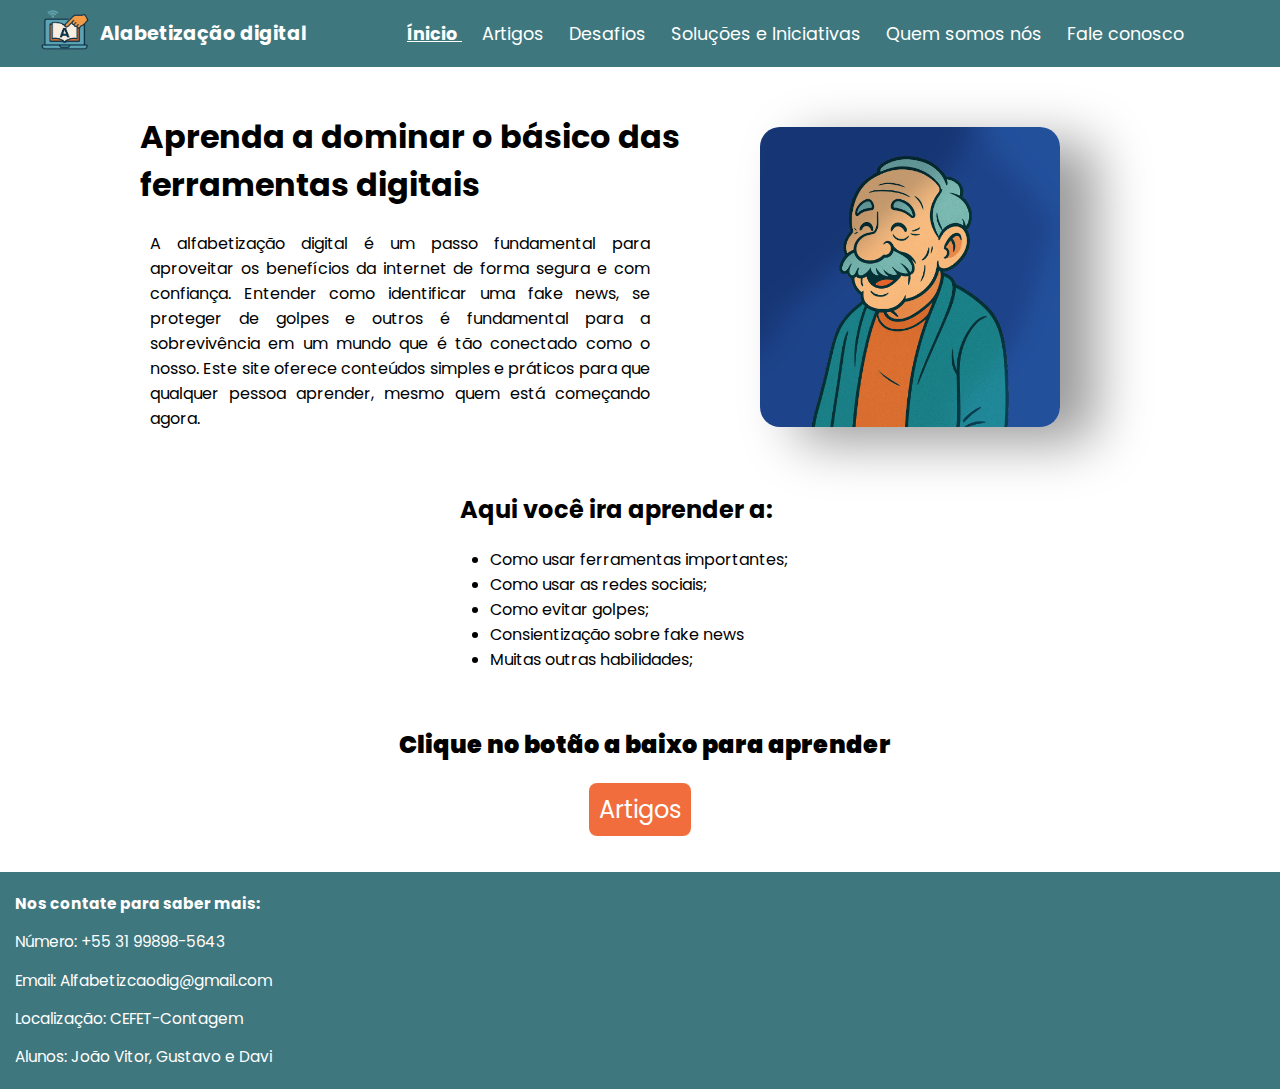
<file: index.html>
<!DOCTYPE html>
<html lang="pt-br">

<head>
  <meta charset="UTF-8">
  <title>Alfabetização digital</title>
  <link rel="shortcut icon" href="imagens/iconesite.ico">
  <link rel="stylesheet" href="CSS/style.css">
  <meta name="viewport" content="width=device-width, initial-scale=1.0">
  <link href="https://fonts.googleapis.com/css2?family=Poppins:wght@400;600&display=swap" rel="stylesheet">
</head>

<body>
  <header>
    <nav class="ladoladonav">
      <div class="logoEsquerdaNav  ladoladonav">
        <a href="index.html" class="espacologoetitulo"><img width="50px" height="50px" src="imagens/Logo.png" alt="Logo do site"></a>
        <a href="index.html" class="titulonav"> Alabetização digital </a>
      </div>
      <div class="configurartextonav ativar">
        <a href="index.html" class="ativo"> Ínicio </a>
        <a href="pages/artigos.html"> Artigos </a>
        <a href="pages/desafios.html"> Desafios </a>
        <a href="pages/Soluçõeseiniciativas.html"> Soluções e Iniciativas </a>
        <a href="pages/quemsomosnos.html"> Quem somos nós </a>
        <a href="pages/Faleconosco.html"> Fale conosco </a>
      </div>
    </nav>
  </header>
  <br>
  <section class="ladoalado">
    <div class="textoaoladodaimagem">
      <H1 id="textopaginainicial"> Aprenda a dominar o básico das ferramentas digitais </H1>
      <p class="justificartextos"> A alfabetização digital é um passo fundamental para aproveitar os benefícios da internet de forma
      segura e com confiança. Entender como  identificar uma fake news, se proteger de golpes e outros é fundamental para a sobrevivência em um mundo que é tão
      conectado como o nosso. Este site oferece conteúdos simples e práticos para que qualquer pessoa aprender, mesmo
      quem está começando agora.</p>
    </div>
    <div>
      <img width="300px" height="300px" src="imagens/Imagemvelhog.png" alt="imagem pessoa idosa" class="imagemdireita" id="imageminicial">
    </div>
  </section>
  <div>
    <br>
    <h2 class="titulospaginainicial"> Aqui você ira aprender a:</h2>
    <ul id="listapagina1">
          <li>Como usar ferramentas importantes;</li>
          <li>Como usar as redes sociais;</li>
          <li>Como evitar golpes;</li>
          <li>Consientização sobre fake news</li>
          <li>Muitas outras habilidades; </li>
    </ul>
  </div>
  <br>
  <div class="centro">
    <h2 id="textofinalprimeirapagina"><b>Clique no botão a baixo para aprender</b></h2>
    <a href="artigos.html" id="botaoartigos"> Artigos </a>
  </div>
  <br>
  <footer class="configfooter">
    <p><b>Nos contate para saber mais:</b></p>
    <p>Número: +55 31 99898-5643</p>
    <p>Email: Alfabetizcaodig@gmail.com</p>
    <p>Localização: CEFET-Contagem</p>
    <p>Alunos: João Vitor, Gustavo e Davi </p>
  </footer>
</body>


</html>
</file>
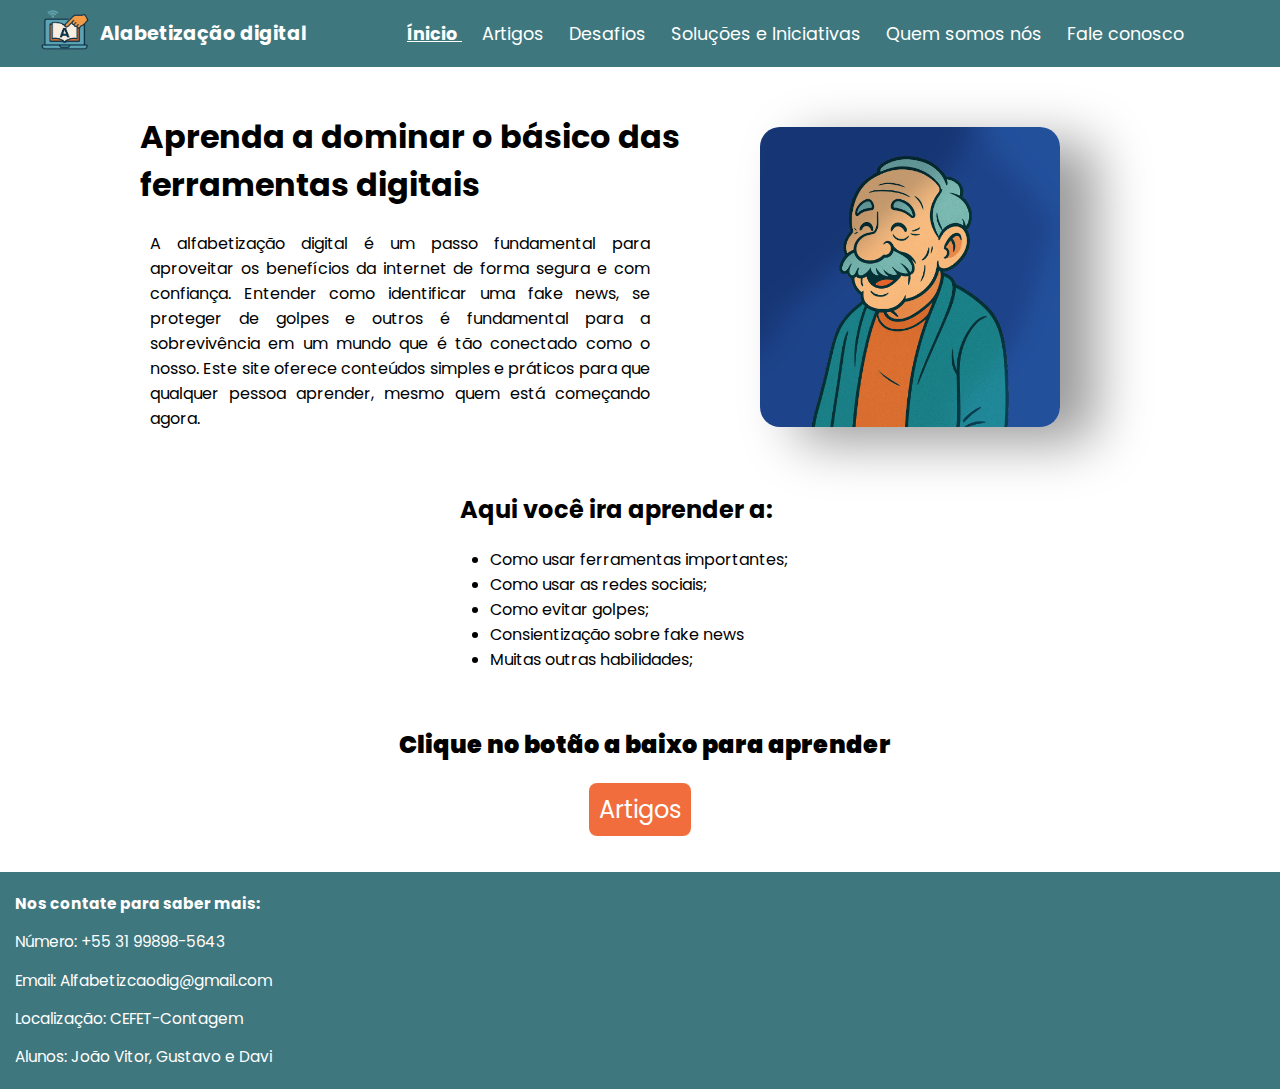
<file: pages/index.html>
<!DOCTYPE html>
<html lang="pt-br">

<head>
  <meta charset="UTF-8">
  <title>Alfabetização digital</title>
  <link rel="shortcut icon" href="../imagens/iconesite.ico">
  <link rel="stylesheet" href="../CSS/style.css">
  <meta name="viewport" content="width=device-width, initial-scale=1.0">
  <link href="https://fonts.googleapis.com/css2?family=Poppins:wght@400;600&display=swap" rel="stylesheet">
</head>

<body>
  <header>
    <nav class="ladoladonav">
      <div class="logoEsquerdaNav  ladoladonav">
        <a href="index.html" class="espacologoetitulo"><img width="50px" height="50px" src="../imagens/Logo.png" alt="Logo do site"></a>
        <a href="index.html" class="titulonav"> Alabetização digital </a>
      </div>
      <div class="configurartextonav ativar">
        <a href="index.html" class="ativo"> Ínicio </a>
        <a href="artigos.html"> Artigos </a>
        <a href="desafios.html"> Desafios </a>
        <a href="Soluçõeseiniciativas.html"> Soluções e Iniciativas </a>
        <a href="quemsomosnos.html"> Quem somos nós </a>
        <a href="Faleconosco.html"> Fale conosco </a>
      </div>
    </nav>
  </header>
  <br>
  <section class="ladoalado">
    <div class="textoaoladodaimagem">
      <H1 id="textopaginainicial"> Aprenda a dominar o básico das ferramentas digitais </H1>
      <p class="justificartextos"> A alfabetização digital é um passo fundamental para aproveitar os benefícios da internet de forma
      segura e com confiança. Entender como  identificar uma fake news, se proteger de golpes e outros é fundamental para a sobrevivência em um mundo que é tão
      conectado como o nosso. Este site oferece conteúdos simples e práticos para que qualquer pessoa aprender, mesmo
      quem está começando agora.</p>
    </div>
    <div>
      <img width="300px" height="300px" src="../imagens/Imagemvelhog.png" alt="imagem pessoa idosa" class="imagemdireita" id="imageminicial">
    </div>
  </section>
  <div>
    <br>
    <h2 class="titulospaginainicial"> Aqui você ira aprender a:</h2>
    <ul id="listapagina1">
          <li>Como usar ferramentas importantes;</li>
          <li>Como usar as redes sociais;</li>
          <li>Como evitar golpes;</li>
          <li>Consientização sobre fake news</li>
          <li>Muitas outras habilidades; </li>
    </ul>
  </div>
  <br>
  <div class="centro">
    <h2 id="textofinalprimeirapagina"><b>Clique no botão a baixo para aprender</b></h2>
    <a href="artigos.html" id="botaoartigos"> Artigos </a>
  </div>
  <br>
  <footer class="configfooter">
    <p><b>Nos contate para saber mais:</b></p>
    <p>Número: +55 31 99898-5643</p>
    <p>Email: Alfabetizcaodig@gmail.com</p>
    <p>Localização: CEFET-Contagem</p>
    <p>Alunos: João Vitor, Gustavo e Davi </p>
  </footer>
</body>


</html>
</file>
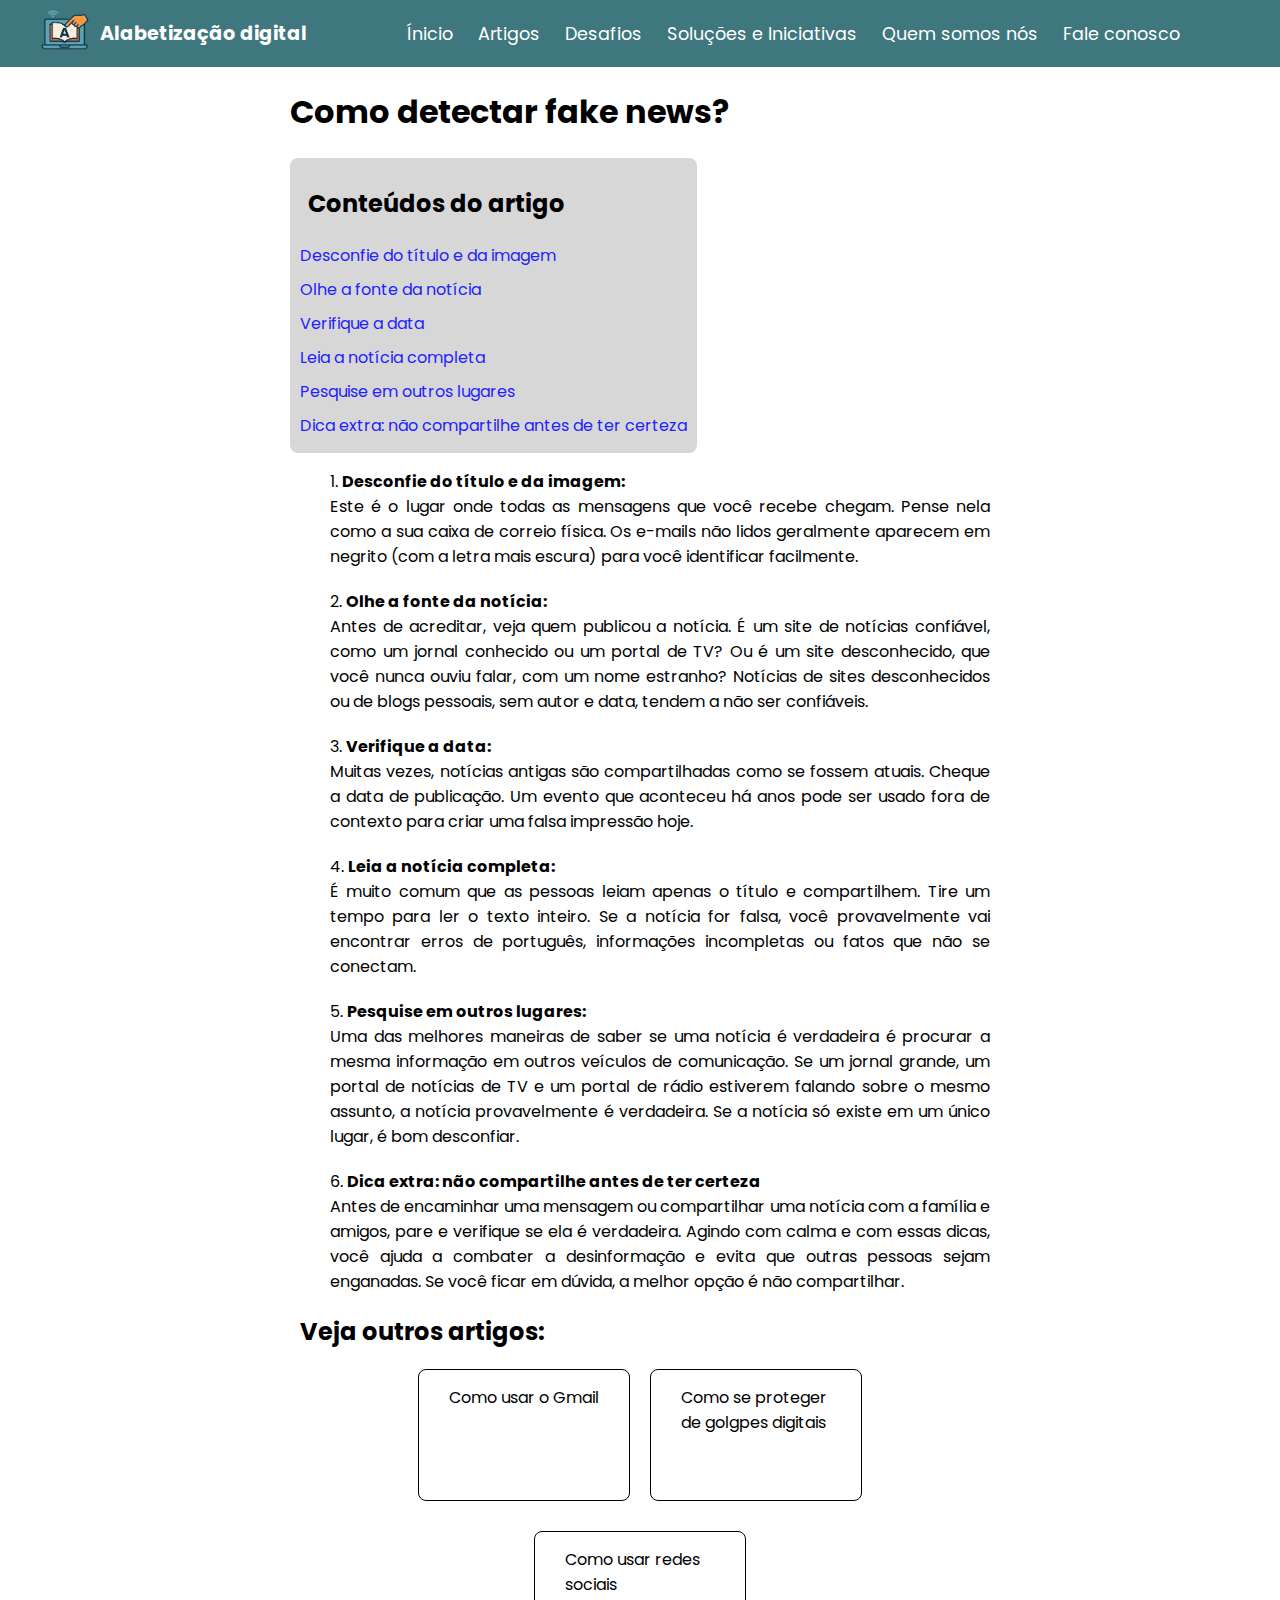
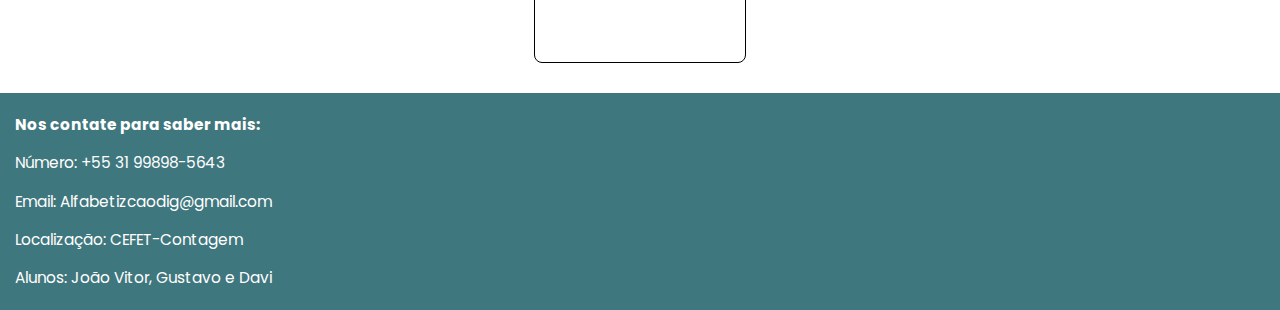
<file: pages/como_identificar_fake_news.html>
<!DOCTYPE html>
<html lang="pt-br">

<head>
  <meta charset="UTF-8">
  <title>Alfabetização digital</title>
  <link rel="shortcut icon" href="../imagens/iconesite.ico">
  <link rel="stylesheet" href="../CSS/style.css">
  <meta name="viewport" content="width=device-width, initial-scale=1.0">
  <link href="https://fonts.googleapis.com/css2?family=Poppins:wght@400;600&display=swap" rel="stylesheet">
</head>

<body>
  <header>
    <nav class="ladoladonav">
      <div class="logoEsquerdaNav  ladoladonav">
        <a href="index.html" class="espacologoetitulo"><img width="50px" height="50px" src="../imagens/Logo.png" alt="Logo do site"></a>
        <a href="index.html" class="titulonav"> Alabetização digital </a>
      </div>
      <div class="configurartextonav ativar">
        <a href="index.html"> Ínicio </a>
        <a href="artigos.html"> Artigos </a>
        <a href="desafios.html"> Desafios </a>
        <a href="Soluçõeseiniciativas.html"> Soluções e Iniciativas </a>
        <a href="quemsomosnos.html"> Quem somos nós </a>
        <a href="Faleconosco.html"> Fale conosco </a>
    </nav>
  </header>
  <div class="textodosartigos">
    <h1> Como detectar fake news? </h1>
    <div class="caixaartigos">
      <h2> Conteúdos do artigo </h2>
      <a href="#topico1fake"> Desconfie do título e da imagem </a>
      <a href="#topico2fake"> Olhe a fonte da notícia </a>
      <a href="#topico3fake"> Verifique a data </a>
      <a href="#topico4fake"> Leia a notícia completa </a>
      <a href="#topico5fake"> Pesquise em outros lugares </a>
      <a href="#topicodicafake"> Dica extra: não compartilhe antes de ter certeza </a>
    </div>
    <ol class="passoapassoartigos">
      <li id="topico1fake"><b>Desconfie do título e da imagem:</b> <br> Este é o lugar onde todas as mensagens que você
        recebe chegam. Pense nela como a sua caixa de correio física. Os e-mails não lidos geralmente aparecem em
        negrito (com a letra mais escura) para você identificar facilmente.</li>
      <li id="topico2fake"><b>Olhe a fonte da notícia:</b> <br> Antes de acreditar, veja quem publicou a notícia. É um
        site de notícias confiável, como um jornal conhecido ou um portal de TV? Ou é um site desconhecido, que você
        nunca ouviu falar, com um nome estranho? Notícias de sites desconhecidos ou de blogs pessoais, sem autor e data,
        tendem a não ser confiáveis. </li>
      <li id="topico3fake"><b>Verifique a data:</b> <br> Muitas vezes, notícias antigas são compartilhadas como se
        fossem atuais. Cheque a data de publicação. Um evento que aconteceu há anos pode ser usado fora de contexto para
        criar uma falsa impressão hoje. </li>
      <li id="topico4fake"><b>Leia a notícia completa:</b> <br> É muito comum que as pessoas leiam apenas o título e
        compartilhem. Tire um tempo para ler o texto inteiro. Se a notícia for falsa, você provavelmente vai encontrar
        erros de português, informações incompletas ou fatos que não se conectam. </li>
      <li id="topico5fake"><b>Pesquise em outros lugares:</b> <br> Uma das melhores maneiras de saber se uma notícia é
        verdadeira é procurar a mesma informação em outros veículos de comunicação. Se um jornal grande, um portal de
        notícias de TV e um portal de rádio estiverem falando sobre o mesmo assunto, a notícia provavelmente é
        verdadeira. Se a notícia só existe em um único lugar, é bom desconfiar. </li>
      <li id="topicodicafake"><b>Dica extra: não compartilhe antes de ter certeza</b> <br> Antes de encaminhar uma
        mensagem ou compartilhar uma notícia com a família e amigos, pare e verifique se ela é verdadeira. Agindo com
        calma e com essas dicas, você ajuda a combater a desinformação e evita que outras pessoas sejam enganadas. Se
        você ficar em dúvida, a melhor opção é não compartilhar. </li>
    </ol>
    <h2> Veja outros artigos:</h2>
  </div>
  <div class="centrobotaoconteudo">
    <a href="como_usar_o_gmail.html" class="botaoparaconteudo"> Como usar o Gmail</a>
    <a href="se_protegendo_de_golpes_digitais.html" class="botaoparaconteudo"> Como se proteger de golgpes digitais </a>
  </div>
  <div class="centrobotaoconteudo">
    <a href="como_usar_redes_sociais.html" class="botaoparaconteudo"> Como usar redes sociais </a>
  </div>
  <footer class="configfooter">
    <p><b>Nos contate para saber mais:</b></p>
    <p>Número: +55 31 99898-5643</p>
    <p>Email: Alfabetizcaodig@gmail.com</p>
    <p>Localização: CEFET-Contagem</p>
    <p>Alunos: João Vitor, Gustavo e Davi </p>
  </footer>
</body>
</file>
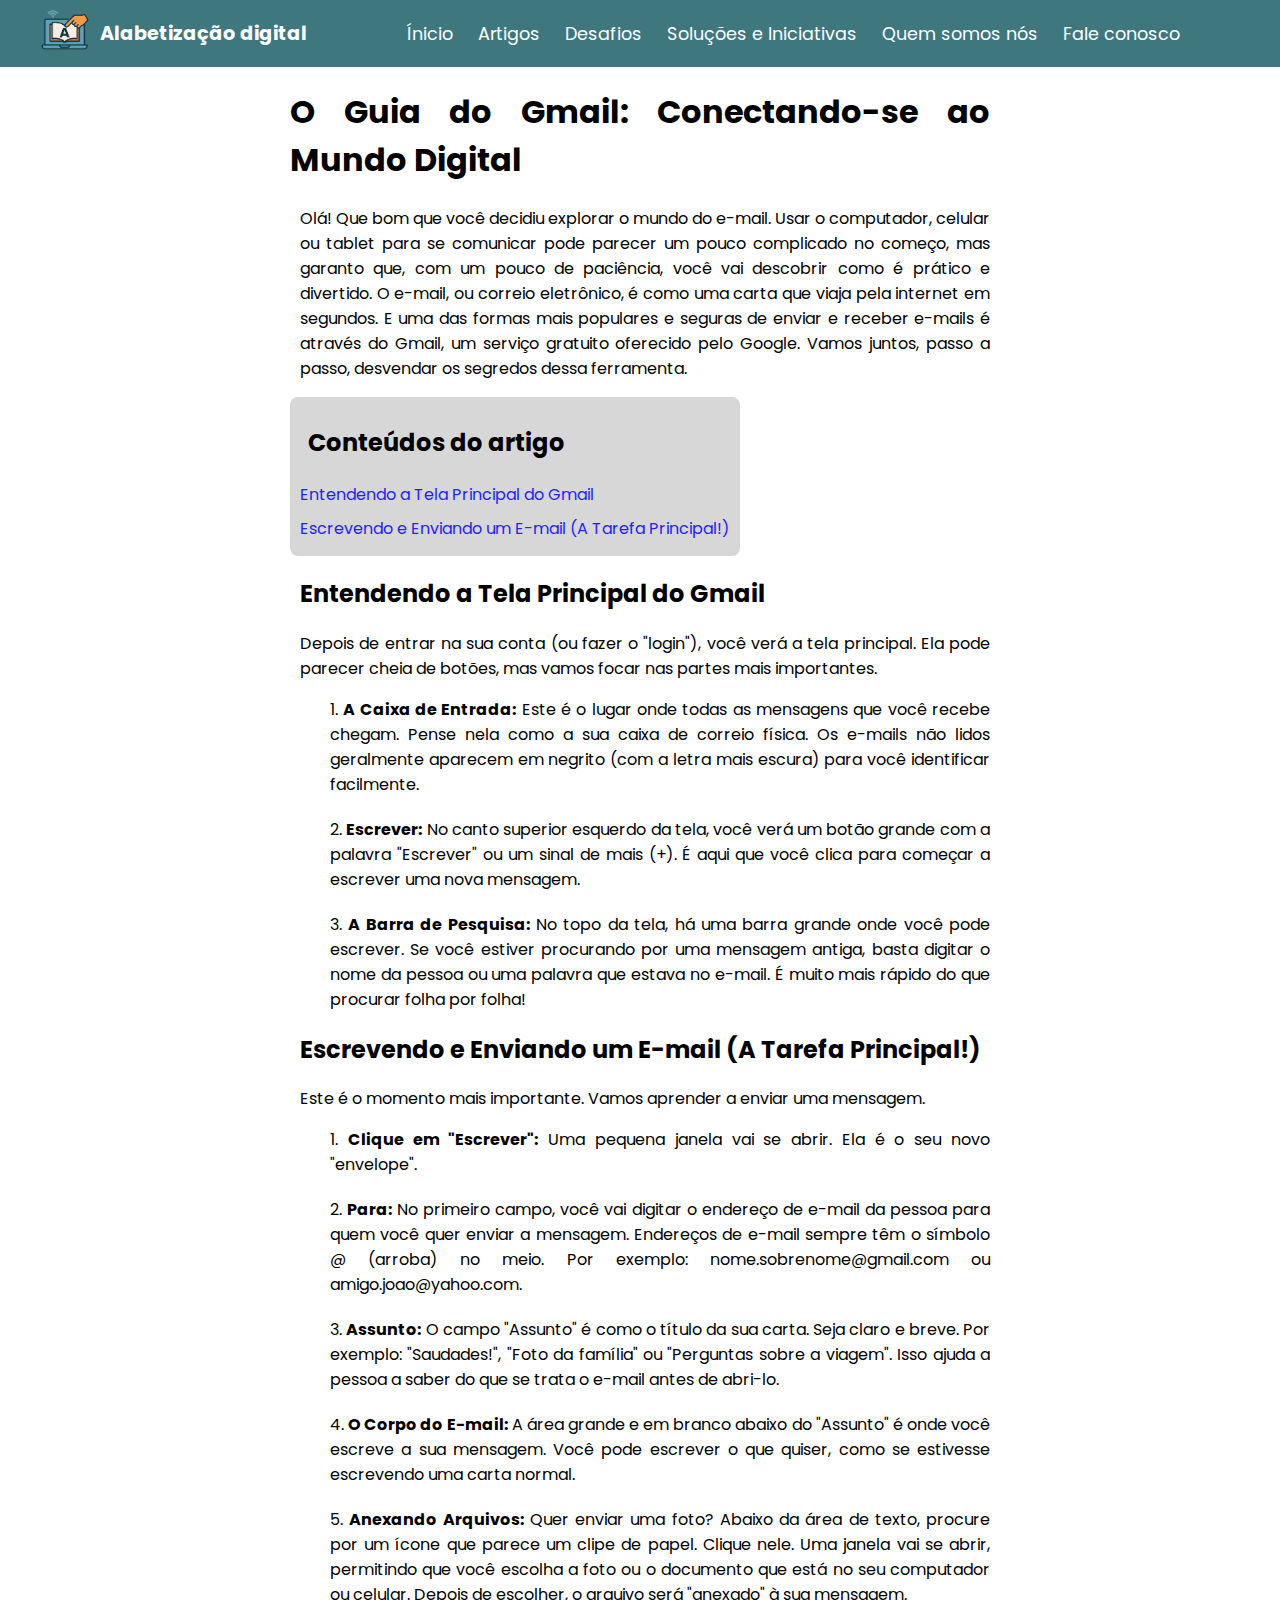
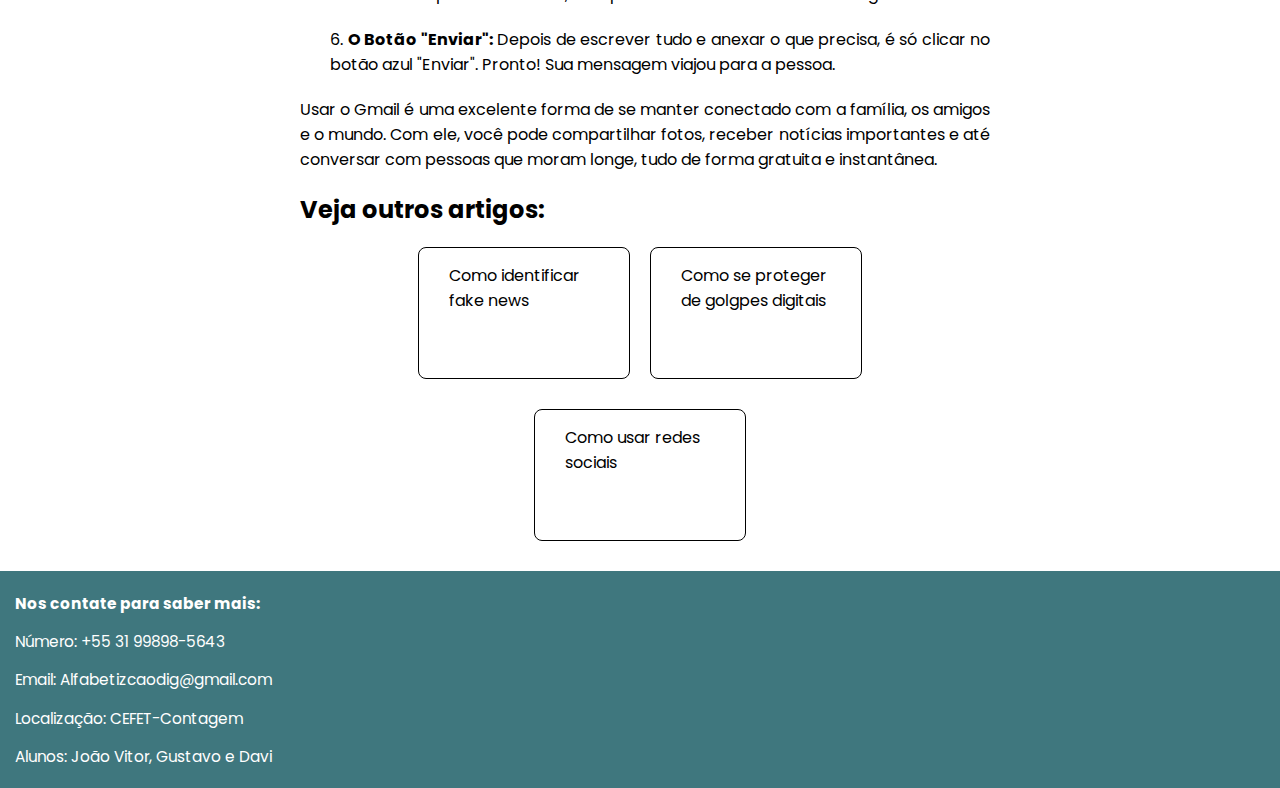
<file: pages/como_usar_o_gmail.html>
<!DOCTYPE html>
<html lang="pt-br">

<head>
  <meta charset="UTF-8">
  <title>Alfabetização digital</title>
  <link rel="shortcut icon" href="../imagens/iconesite.ico">
  <link rel="stylesheet" href="../CSS/style.css">
  <meta name="viewport" content="width=device-width, initial-scale=1.0">
  <link href="https://fonts.googleapis.com/css2?family=Poppins:wght@400;600&display=swap" rel="stylesheet">
</head>

<body>
  <header>
    <nav class="ladoladonav">
      <div class="logoEsquerdaNav  ladoladonav">
        <a href="index.html" class="espacologoetitulo"><img width="50px" height="50px" src="../imagens/Logo.png" alt="Logo do site"></a>
        <a href="index.html" class="titulonav"> Alabetização digital </a>
      </div>
      <div class="configurartextonav ativar">
        <a href="index.html"> Ínicio </a>
        <a href="artigos.html"> Artigos </a>
        <a href="desafios.html"> Desafios </a>
        <a href="Soluçõeseiniciativas.html"> Soluções e Iniciativas </a>
        <a href="quemsomosnos.html"> Quem somos nós </a>
        <a href="Faleconosco.html"> Fale conosco </a>
      </div>
    </nav>
  </header>
  <div class="textodosartigos">
    <h1> O Guia do Gmail: Conectando-se ao Mundo Digital </h1>
    <p> Olá! Que bom que você decidiu explorar o mundo do e-mail. Usar o computador, celular ou tablet para se comunicar
      pode parecer um pouco complicado no começo, mas garanto que, com um pouco de paciência, você vai descobrir como é
      prático e divertido. O e-mail, ou correio eletrônico, é como uma carta que viaja pela internet em segundos. E uma
      das formas mais populares e seguras de enviar e receber e-mails é através do Gmail, um serviço gratuito oferecido
      pelo Google.
      Vamos juntos, passo a passo, desvendar os segredos dessa ferramenta.</p>
    <div class="caixaartigos">
      <h2> Conteúdos do artigo </h2>
      <a href="#topico1gmail"> Entendendo a Tela Principal do Gmail </a>
      <a href="#topico2gmail"> Escrevendo e Enviando um E-mail (A Tarefa Principal!)</a>
    </div>
    <h2 id="topico1gmail"> Entendendo a Tela Principal do Gmail </h1>
      <p> Depois de entrar na sua conta (ou fazer o "login"), você verá a tela principal. Ela pode parecer cheia de
        botões, mas vamos focar nas partes mais importantes. </p>
      <ol class="passoapassoartigos">
        <li><b>A Caixa de Entrada:</b> Este é o lugar onde todas as mensagens que você recebe chegam. Pense nela como a
          sua caixa de correio física. Os e-mails não lidos geralmente aparecem em negrito (com a letra mais escura)
          para você identificar facilmente.</li>
        <li><b>Escrever:</b> No canto superior esquerdo da tela, você verá um botão grande com a palavra "Escrever" ou
          um sinal de mais (+). É aqui que você clica para começar a escrever uma nova mensagem. </li>
        <li><b>A Barra de Pesquisa:</b> No topo da tela, há uma barra grande onde você pode escrever. Se você estiver
          procurando por uma mensagem antiga, basta digitar o nome da pessoa ou uma palavra que estava no e-mail. É
          muito mais rápido do que procurar folha por folha! </li>
      </ol>
      <h2 id="topico2gmail"> Escrevendo e Enviando um E-mail (A Tarefa Principal!) </h1>
        <p> Este é o momento mais importante. Vamos aprender a enviar uma mensagem. </p>
        <ol class="passoapassoartigos">
          <li><b>Clique em "Escrever":</b> Uma pequena janela vai se abrir. Ela é o seu novo "envelope".</li>
          <li><b>Para:</b> No primeiro campo, você vai digitar o endereço de e-mail da pessoa para quem você quer enviar
            a mensagem. Endereços de e-mail sempre têm o símbolo @ (arroba) no meio. Por exemplo:
            nome.sobrenome@gmail.com ou amigo.joao@yahoo.com. </li>
          <li><b>Assunto:</b> O campo "Assunto" é como o título da sua carta. Seja claro e breve. Por exemplo:
            "Saudades!", "Foto da família" ou "Perguntas sobre a viagem". Isso ajuda a pessoa a saber do que se trata o
            e-mail antes de abri-lo. </li>
          <li><b> O Corpo do E-mail:</b> A área grande e em branco abaixo do "Assunto" é onde você escreve a sua
            mensagem. Você pode escrever o que quiser, como se estivesse escrevendo uma carta normal. </li>
          <li><b>Anexando Arquivos:</b> Quer enviar uma foto? Abaixo da área de texto, procure por um ícone que parece
            um clipe de papel. Clique nele. Uma janela vai se abrir, permitindo que você escolha a foto ou o documento
            que está no seu computador ou celular. Depois de escolher, o arquivo será "anexado" à sua mensagem. </li>
          <li><b>O Botão "Enviar":</b> Depois de escrever tudo e anexar o que precisa, é só clicar no botão azul
            "Enviar". Pronto! Sua mensagem viajou para a pessoa. </li>
        </ol>
        <p> Usar o Gmail é uma excelente forma de se manter conectado com a família, os amigos e o mundo. Com ele, você
          pode compartilhar fotos, receber notícias importantes e até conversar com pessoas que moram longe, tudo de
          forma gratuita e instantânea. </p>
        <h2> Veja outros artigos:</h2>
  </div>
  <div class="centrobotaoconteudo">
    <a href="como_identificar_fake_news.html" class="botaoparaconteudo"> Como identificar fake news</a>
    <a href="se_protegendo_de_golpes_digitais.html" class="botaoparaconteudo"> Como se proteger de golgpes digitais </a>
  </div>
  <div class="centrobotaoconteudo">
    <a href="como_usar_redes_sociais.html" class="botaoparaconteudo"> Como usar redes sociais </a>
  </div>
  <footer class="configfooter">
    <p><b>Nos contate para saber mais:</b></p>
    <p>Número: +55 31 99898-5643</p>
    <p>Email: Alfabetizcaodig@gmail.com</p>
    <p>Localização: CEFET-Contagem</p>
    <p>Alunos: João Vitor, Gustavo e Davi </p>
  </footer>
</body>
</file>
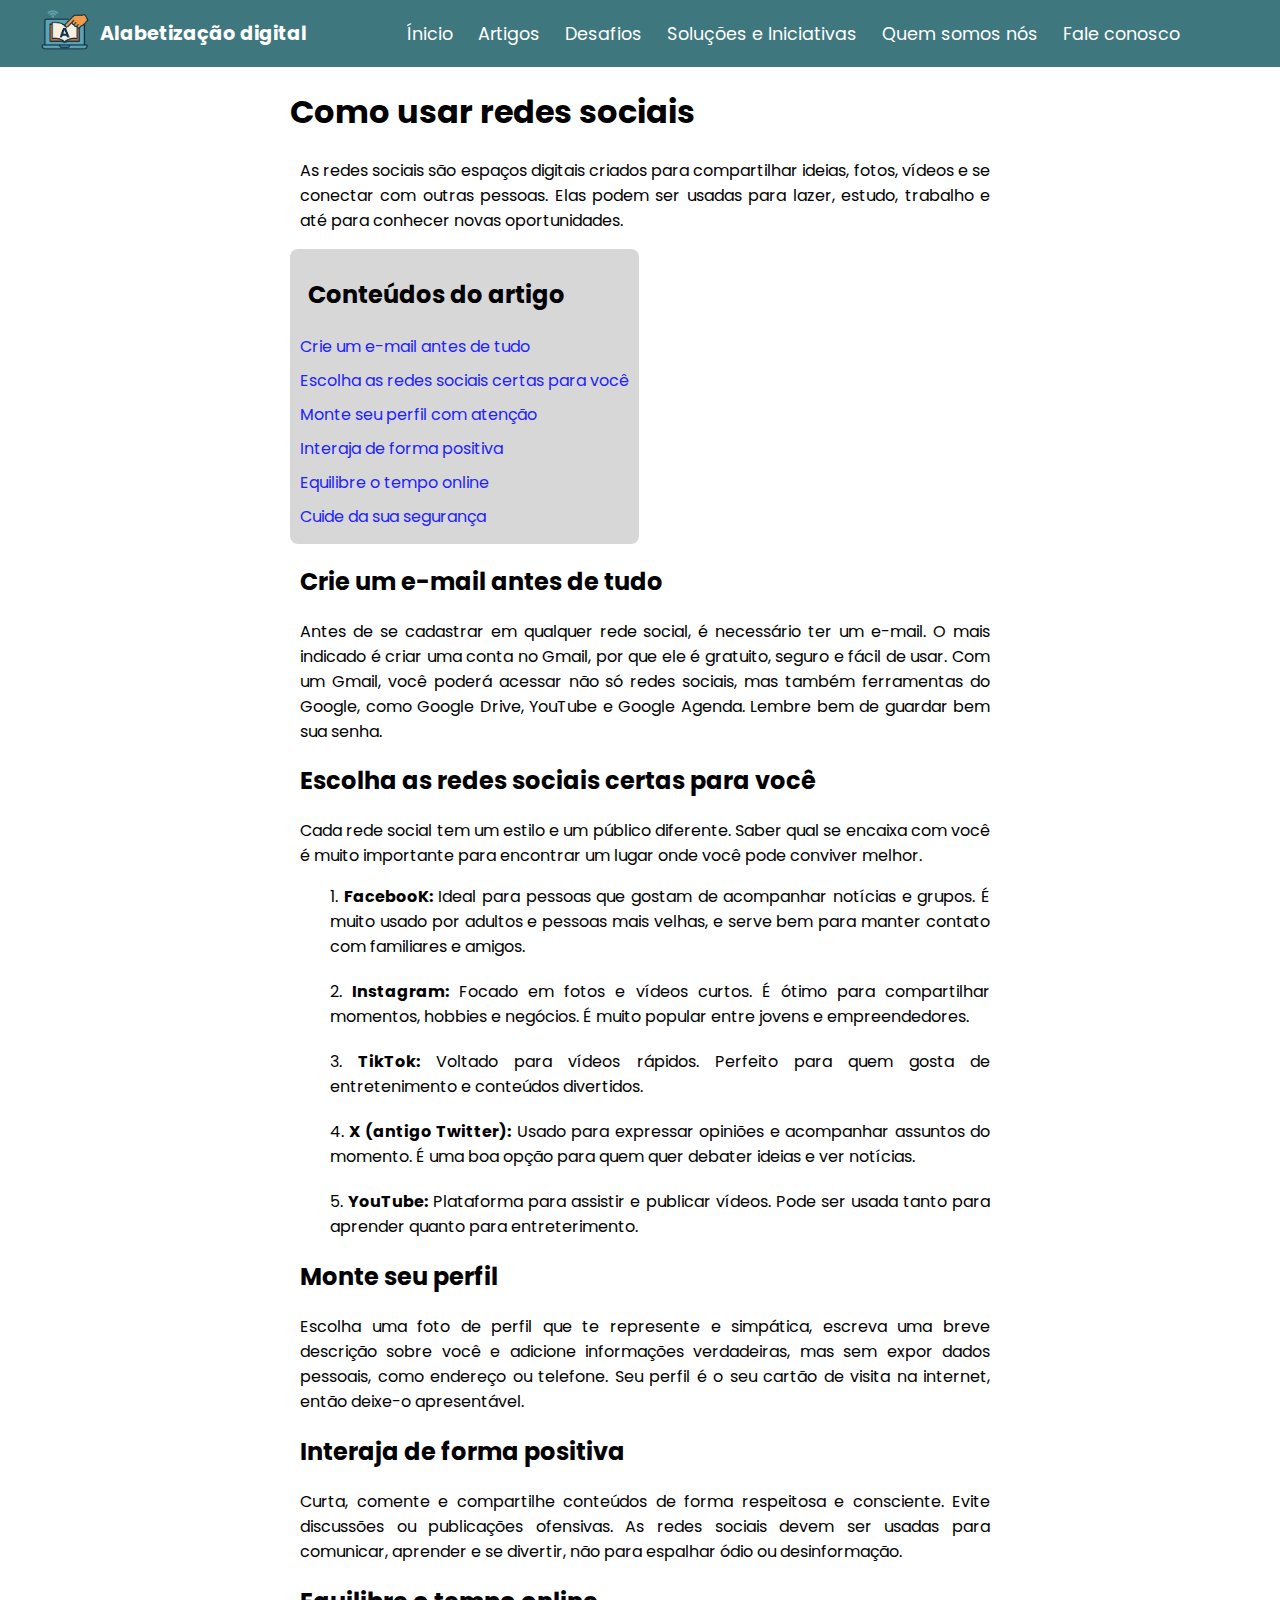
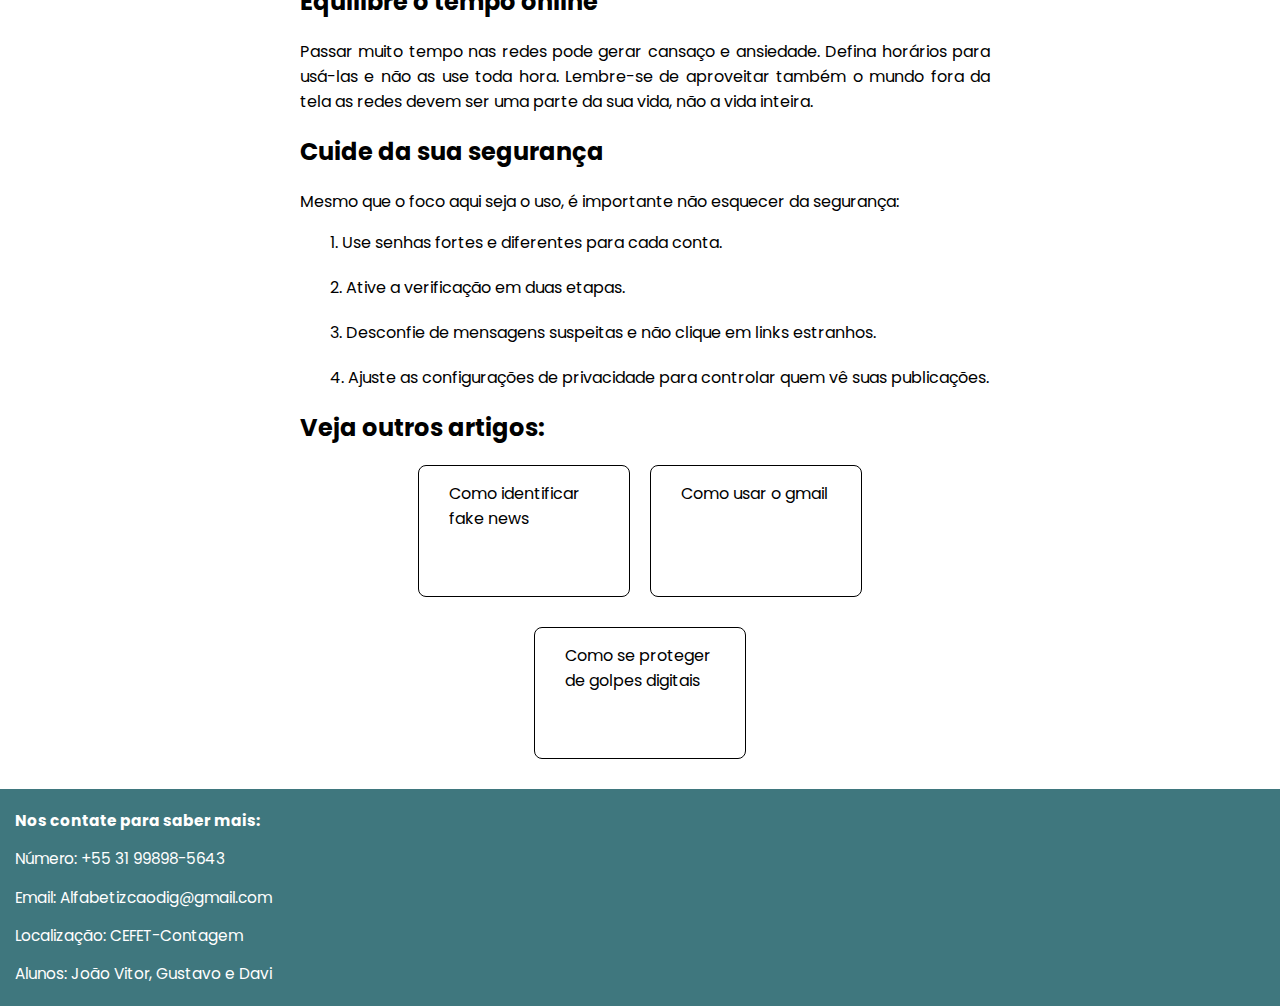
<file: pages/como_usar_redes_sociais.html>
<!DOCTYPE html>
<html lang="pt-br">

<head>
  <meta charset="UTF-8">
  <title>Alfabetização digital</title>
  <link rel="shortcut icon" href="../imagens/iconesite.ico">
  <link rel="stylesheet" href="../CSS/style.css">
  <meta name="viewport" content="width=device-width, initial-scale=1.0">
  <link href="https://fonts.googleapis.com/css2?family=Poppins:wght@400;600&display=swap" rel="stylesheet">
</head>

<body>
  <header>
    <nav class="ladoladonav">
      <div class="logoEsquerdaNav  ladoladonav">
        <a href="index.html" class="espacologoetitulo"><img width="50px" height="50px" src="../imagens/Logo.png" alt="Logo do site"></a>
        <a href="index.html" class="titulonav"> Alabetização digital </a>
      </div>
      <div class="configurartextonav ativar">
        <a href="index.html"> Ínicio </a>
        <a href="artigos.html"> Artigos </a>
        <a href="desafios.html"> Desafios </a>
        <a href="Soluçõeseiniciativas.html"> Soluções e Iniciativas </a>
        <a href="quemsomosnos.html"> Quem somos nós </a>
        <a href="Faleconosco.html"> Fale conosco </a>
      </div>
    </nav>
  </header>
  <div class="textodosartigos">
    <h1> Como usar redes sociais </h1>
    <p> As redes sociais são espaços digitais criados para compartilhar ideias, fotos, vídeos e se conectar com outras
      pessoas. Elas podem ser usadas para lazer, estudo, trabalho e até para conhecer novas oportunidades.</p>
    <div class="caixaartigos">
      <h2> Conteúdos do artigo </h2>
      <a href="#topico1sociais"> Crie um e-mail antes de tudo </a>
      <a href="#topico2sociais"> Escolha as redes sociais certas para você</a>
      <a href="#topico3sociais"> Monte seu perfil com atenção </a>
      <a href="#topico4sociais"> Interaja de forma positiva</a>
      <a href="#topico5sociais"> Equilibre o tempo online </a>
      <a href="#topico6sociais"> Cuide da sua segurança </a>
    </div>
    <h2 id="topico1sociais"> Crie um e-mail antes de tudo </h1>
      <p> Antes de se cadastrar em qualquer rede social, é necessário ter um e-mail. O mais indicado é criar uma conta
        no Gmail, por que ele é gratuito, seguro e fácil de usar.
        Com um Gmail, você poderá acessar não só redes sociais, mas também ferramentas do Google, como Google Drive,
        YouTube e Google Agenda.
        Lembre bem de guardar bem sua senha. </p>
      <h2 id="topico2sociais"> Escolha as redes sociais certas para você </h1>
        <p>Cada rede social tem um estilo e um público diferente. Saber qual se encaixa com você é muito importante para
          encontrar um lugar onde você pode conviver melhor. </p>
        <ol class="passoapassoartigos">
          <li><b>FacebooK:</b> Ideal para pessoas que gostam de acompanhar notícias e grupos. É muito usado por adultos
            e pessoas mais velhas, e serve bem para manter contato com familiares e amigos.</li>
          <li><b>Instagram:</b> Focado em fotos e vídeos curtos. É ótimo para compartilhar momentos, hobbies e negócios.
            É muito popular entre jovens e empreendedores. </li>
          <li><b>TikTok:</b> Voltado para vídeos rápidos. Perfeito para quem gosta de entretenimento e conteúdos
            divertidos. </li>
          <li><b> X (antigo Twitter):</b> Usado para expressar opiniões e acompanhar assuntos do momento. É uma boa
            opção para quem quer debater ideias e ver notícias.</li>
          <li><b> YouTube:</b> Plataforma para assistir e publicar vídeos. Pode ser usada tanto para aprender quanto
            para entreterimento.</li>
        </ol>
        <h2 id="topico3sociais"> Monte seu perfil </h1>
          <p> Escolha uma foto de perfil que te represente e simpática, escreva uma breve descrição sobre você e
            adicione informações verdadeiras, mas sem expor dados pessoais, como endereço ou telefone. Seu perfil é o
            seu cartão de visita na internet, então deixe-o apresentável.</p>
          <h2 id="topico4sociais"> Interaja de forma positiva </h1>
            <p> Curta, comente e compartilhe conteúdos de forma respeitosa e consciente. Evite discussões ou publicações
              ofensivas. As redes sociais devem ser usadas para comunicar, aprender e se divertir, não para espalhar
              ódio ou desinformação. </p>
            <h2 id="topico5sociais"> Equilibre o tempo online </h1>
              <p> Passar muito tempo nas redes pode gerar cansaço e ansiedade. Defina horários para usá-las e não as use
                toda hora. Lembre-se de aproveitar também o mundo fora da tela as redes devem ser uma parte da sua vida,
                não a vida inteira. </p>
              <h2 id="topico6sociais"> Cuide da sua segurança </h1>
                <p> Mesmo que o foco aqui seja o uso, é importante não esquecer da segurança: </p>
                <ol class="passoapassoartigos">
                  <li>Use senhas fortes e diferentes para cada conta.</li>
                  <li>Ative a verificação em duas etapas. </li>
                  <li>Desconfie de mensagens suspeitas e não clique em links estranhos. </li>
                  <li>Ajuste as configurações de privacidade para controlar quem vê suas publicações.</li>
                </ol>
                <h2> Veja outros artigos:</h2>
  </div>
  <div class="centrobotaoconteudo">
    <a href="como_identificar_fake_news.html" class="botaoparaconteudo"> Como identificar fake news</a>
    <a href="como_usar_o_gmail.html" class="botaoparaconteudo"> Como usar o gmail </a>
  </div>
  <div class="centrobotaoconteudo">
    <a href="se_protegendo_de_golpes_digitais.html" class="botaoparaconteudo"> Como se proteger de golpes digitais </a>
  </div>
  <footer class="configfooter">
    <p><b>Nos contate para saber mais:</b></p>
    <p>Número: +55 31 99898-5643</p>
    <p>Email: Alfabetizcaodig@gmail.com</p>
    <p>Localização: CEFET-Contagem</p>
    <p>Alunos: João Vitor, Gustavo e Davi </p>
  </footer>
</body>
</file>
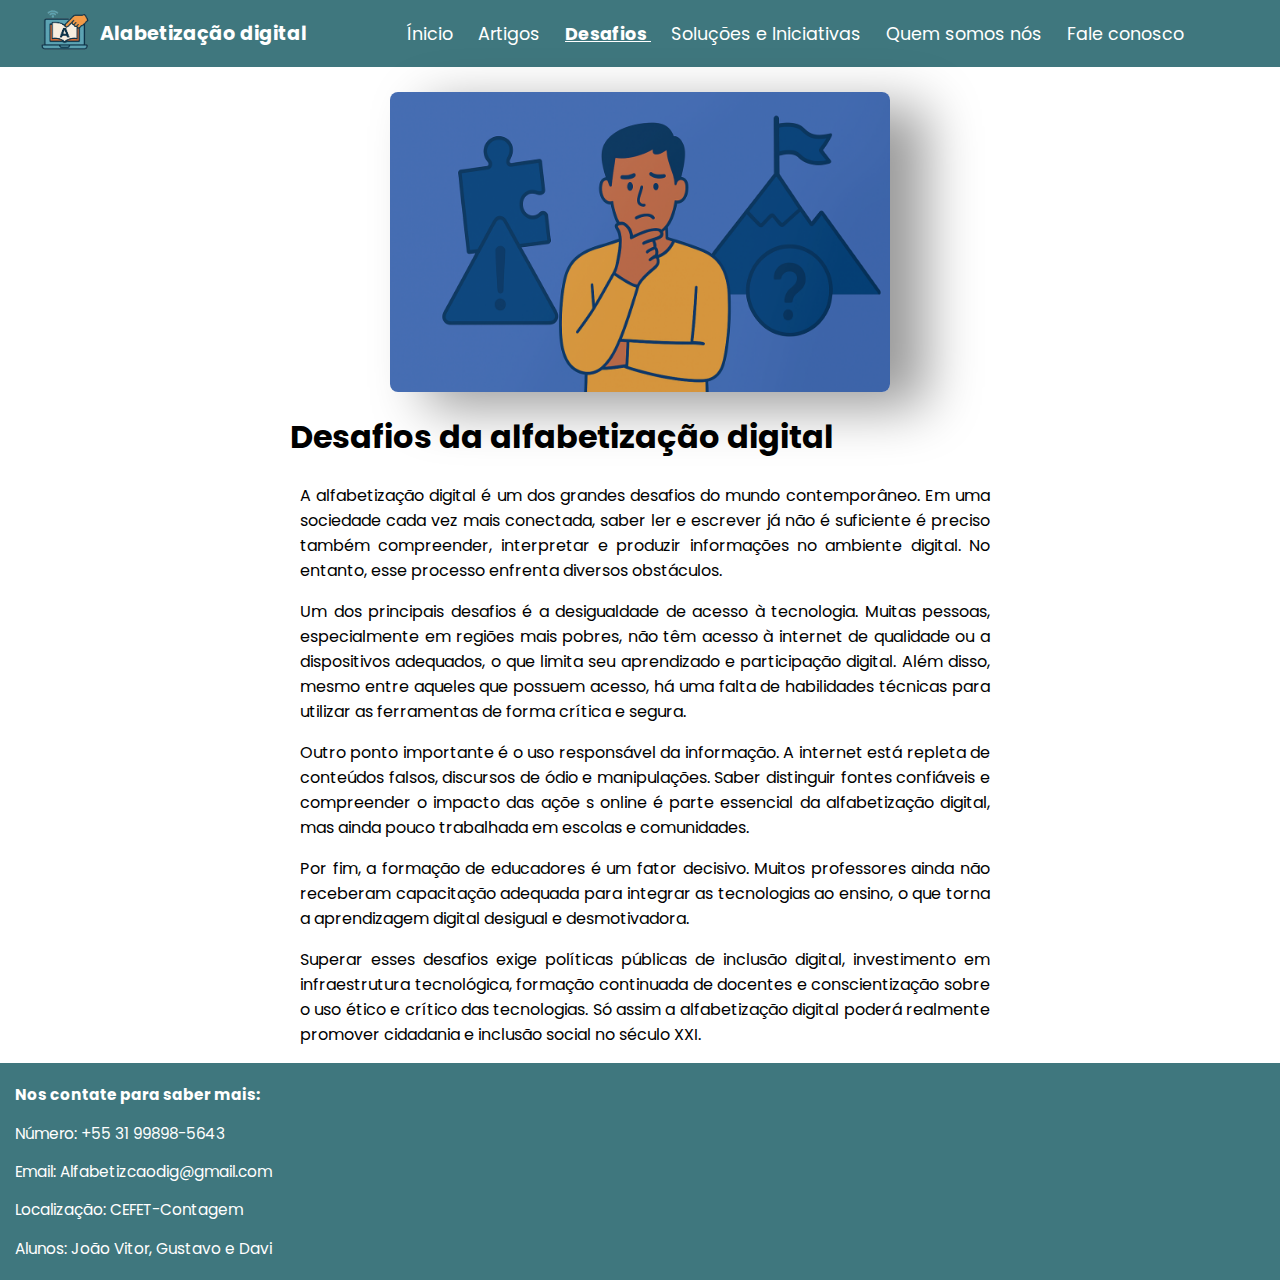
<file: pages/desafios.html>
<!DOCTYPE html>
<html lang="pt-br">

<head>
  <meta charset="UTF-8">
  <title>Alfabetização digital</title>
  <link rel="shortcut icon" href="../imagens/iconesite.ico">
  <link rel="stylesheet" href="../CSS/style.css">
  <meta name="viewport" content="width=device-width, initial-scale=1.0">
  <link href="https://fonts.googleapis.com/css2?family=Poppins:wght@400;600&display=swap" rel="stylesheet">
</head>

<body>
  <header>
    <nav class="ladoladonav">
      <div class="logoEsquerdaNav  ladoladonav">
        <a href="index.html" class="espacologoetitulo"><img width="50px" height="50px" src="../imagens/Logo.png" alt="Logo do site"></a>
        <a href="index.html" class="titulonav"> Alabetização digital </a>
      </div>
      <div class="configurartextonav ativar">
        <a href="index.html"> Ínicio </a>
        <a href="artigos.html"> Artigos </a>
        <a href="desafios.html" class="ativo"> Desafios </a>
        <a href="Soluçõeseiniciativas.html"> Soluções e Iniciativas </a>
        <a href="quemsomosnos.html"> Quem somos nós </a>
        <a href="Faleconosco.html"> Fale conosco </a>
      </div>
    </nav>
  </header>
  <div>
    <br>
    <img width="500px" height="300px" src="../imagens/desafiosImagens.png"
      alt="Imagem com uma pessoa e elementos gráficos que remetem a desafios" class="imagenscentro">
  </div>
  <div class="textodosartigos">
    <h1> Desafios da alfabetização digital </h1>
    <p> A alfabetização digital é um dos grandes desafios do mundo contemporâneo. Em uma
      sociedade cada vez mais conectada, saber ler e escrever já não é suficiente é preciso
      também compreender, interpretar e produzir informações no ambiente digital. No entanto,
      esse processo enfrenta diversos obstáculos. </p>
    <p> Um dos principais desafios é a desigualdade de acesso à tecnologia. Muitas pessoas,
      especialmente em regiões mais pobres, não têm acesso à internet de qualidade ou a
      dispositivos adequados, o que limita seu aprendizado e participação digital. Além disso,
      mesmo entre aqueles que possuem acesso, há uma falta de habilidades técnicas para
      utilizar as ferramentas de forma crítica e segura.</p>
    <p>Outro ponto importante é o uso responsável da informação. A internet está repleta de
      conteúdos falsos, discursos de ódio e manipulações. Saber distinguir fontes confiáveis e
      compreender o impacto das açõe s online é parte essencial da alfabetização digital, mas
      ainda pouco trabalhada em escolas e comunidades.</p>
    <p>Por fim, a formação de educadores é um fator decisivo. Muitos professores ainda não
      receberam capacitação adequada para integrar as tecnologias ao ensino, o que torna a
      aprendizagem digital desigual e desmotivadora.</p>
    <p>Superar esses desafios exige políticas públicas de inclusão digital, investimento em
      infraestrutura tecnológica, formação continuada de docentes e conscientização sobre o uso
      ético e crítico das tecnologias. Só assim a alfabetização digital poderá realmente promover
      cidadania e inclusão social no século XXI. </p>
  </div>
  <footer class="configfooter">
    <p><b>Nos contate para saber mais:</b></p>
    <p>Número: +55 31 99898-5643</p>
    <p>Email: Alfabetizcaodig@gmail.com</p>
    <p>Localização: CEFET-Contagem</p>
    <p>Alunos: João Vitor, Gustavo e Davi </p>
  </footer>
</body>

</html>
</file>
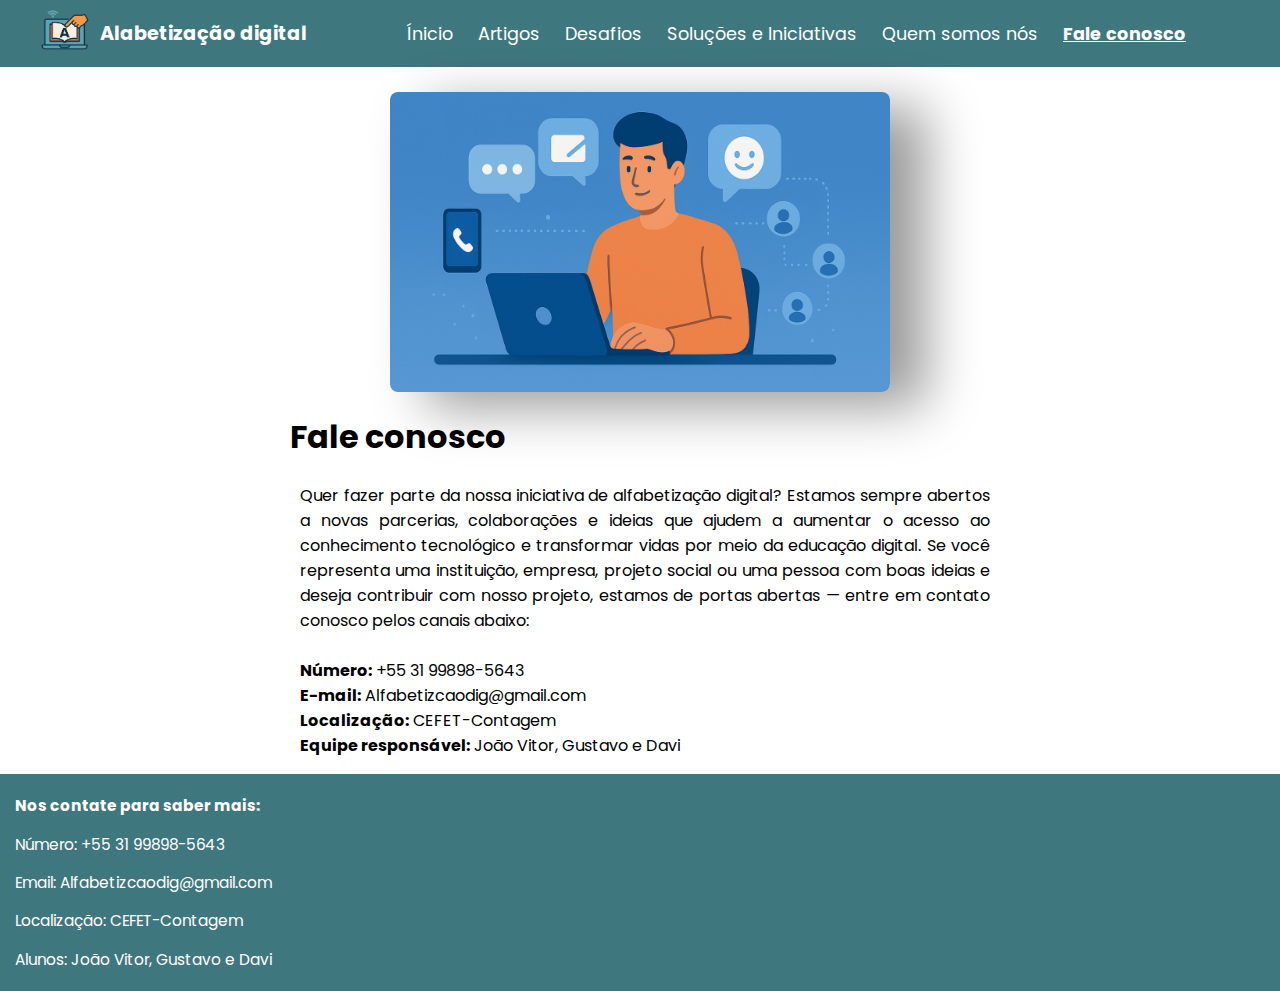
<file: pages/Faleconosco.html>
<!DOCTYPE html>
<html lang="pt-br">

<head>
  <meta charset="UTF-8">
  <title>Alfabetização digital</title>
  <link rel="shortcut icon" href="imagens/iconesite.ico">
  <link rel="stylesheet" href="../CSS/style.css">
  <meta name="viewport" content="width=device-width, initial-scale=1.0">
  <link href="https://fonts.googleapis.com/css2?family=Poppins:wght@400;600&display=swap" rel="stylesheet">
</head>

<body>
  <header>
    <nav class="ladoladonav">
      <div class="logoEsquerdaNav  ladoladonav">
        <a href="index.html" class="espacologoetitulo"><img width="50px" height="50px" src="../imagens/Logo.png" alt="Logo do site"></a>
        <a href="index.html" class="titulonav"> Alabetização digital </a>
      </div>
      <div class="configurartextonav ativar">
        <a href="../index.html"> Ínicio </a>
        <a href="artigos.html"> Artigos </a>
        <a href="pages/desafios.html"> Desafios </a>
        <a href="pages/Soluçõeseiniciativas.html"> Soluções e Iniciativas </a>
        <a href="pages/quemsomosnos.html"> Quem somos nós </a>
        <a href="pages/Faleconosco.html" class="ativo"> Fale conosco </a>
      </div>
    </nav>
  </header>
  <br>
  <img width="500px" height="300px" src="../imagens/FaleConosco.png"
    alt="Imagem com uma pessoa e elementos gráficos que remetem a nos contatar" class="imagenscentro">
  </div>
  <div class="textodosartigos">
    <h1> Fale conosco </h1>
    <p> Quer fazer parte da nossa iniciativa de alfabetização digital?
      Estamos sempre abertos a novas parcerias, colaborações e ideias que ajudem a aumentar o acesso ao conhecimento
      tecnológico e transformar vidas por meio da educação digital.
      Se você representa uma instituição, empresa, projeto social ou uma pessoa com boas ideias e deseja contribuir com
      nosso projeto, estamos de portas abertas — entre em contato conosco pelos canais abaixo:
      <br>
      <br>
      <b>Número:</b> +55 31 99898-5643
      <br>
      <b>E-mail:</b> Alfabetizcaodig@gmail.com
      <br>
      <b>Localização:</b> CEFET-Contagem
      <br>
      <b>Equipe responsável:</b> João Vitor, Gustavo e Davi
    </p>
  </div>
  <footer class="configfooter">
    <p><b>Nos contate para saber mais:</b></p>
    <p>Número: +55 31 99898-5643</p>
    <p>Email: Alfabetizcaodig@gmail.com</p>
    <p>Localização: CEFET-Contagem</p>
    <p>Alunos: João Vitor, Gustavo e Davi </p>
  </footer>
</body>


</html>
</file>
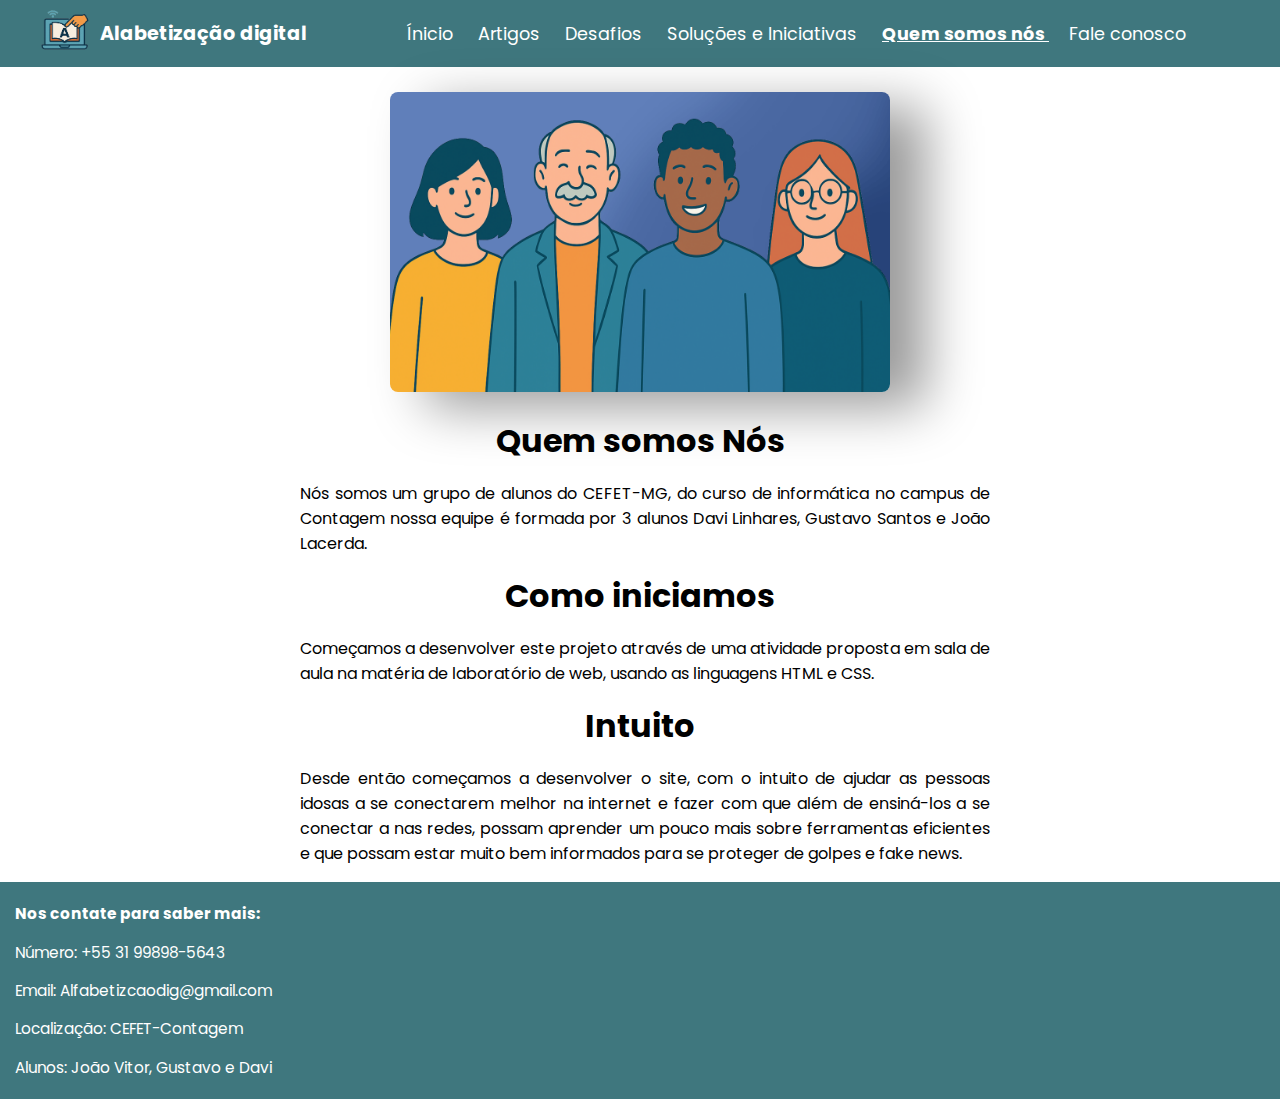
<file: pages/quemsomosnos.html>
<!DOCTYPE html>
<html lang="pt-br">

<head>
  <meta charset="UTF-8">
  <title>Alfabetização digital</title>
  <link rel="shortcut icon" href="../imagens/iconesite.ico">
  <link rel="stylesheet" href="../CSS/style.css">
  <meta name="viewport" content="width=device-width, initial-scale=1.0">
  <link href="https://fonts.googleapis.com/css2?family=Poppins:wght@400;600&display=swap" rel="stylesheet">
</head>

<body>
  <header>
    <nav class="ladoladonav">
      <div class="logoEsquerdaNav  ladoladonav">
        <a href="index.html" class="espacologoetitulo"><img width="50px" height="50px" src="../imagens/Logo.png" alt="Logo do site"></a>
        <a href="index.html" class="titulonav"> Alabetização digital </a>
      </div>
      <div class="configurartextonav ativar">
        <a href="index.html"> Ínicio </a>
        <a href="artigos.html"> Artigos </a>
        <a href="desafios.html"> Desafios </a>
        <a href="Soluçõeseiniciativas.html"> Soluções e Iniciativas </a>
        <a href="quemsomosnos.html" class="ativo"> Quem somos nós </a>
        <a href="Faleconosco.html"> Fale conosco </a>
      </div>
    </nav>
  </header>
  <br>
  <div>
    <img width="500px" height="300px" src="../imagens/quemSomosNosImagem.png"
      alt="Imagem que representa nosso público alvo de pessoas" class="imagenscentro">
  </div>
  <br>
  <div class="textodosartigos">
    <h1 class="titulodosarquivos"> Quem somos Nós </h1>
    <p> Nós somos um grupo de alunos do CEFET-MG, do curso de informática no campus de
      Contagem nossa equipe é formada por 3 alunos Davi Linhares, Gustavo Santos e João
      Lacerda.</p>
    <h1 class="titulodosarquivos"> Como iniciamos </h1>
    <p> Começamos a desenvolver este projeto através de uma atividade proposta em sala de aula
      na matéria de laboratório de web, usando as linguagens HTML e CSS. </p>
    <h1 class="titulodosarquivos"> Intuito</h1>
    <p>Desde então começamos a desenvolver o site, com o intuito de ajudar as pessoas idosas a
      se conectarem melhor na internet e fazer com que além de ensiná-los a se conectar a nas
      redes, possam aprender um pouco mais sobre ferramentas eficientes e que possam estar
      muito bem informados para se proteger de golpes e fake news. </p>
  </div>
  <footer class="configfooter">
    <p><b>Nos contate para saber mais:</b></p>
    <p>Número: +55 31 99898-5643</p>
    <p>Email: Alfabetizcaodig@gmail.com</p>
    <p>Localização: CEFET-Contagem</p>
    <p>Alunos: João Vitor, Gustavo e Davi </p>
  </footer>
</body>

</html>
</file>
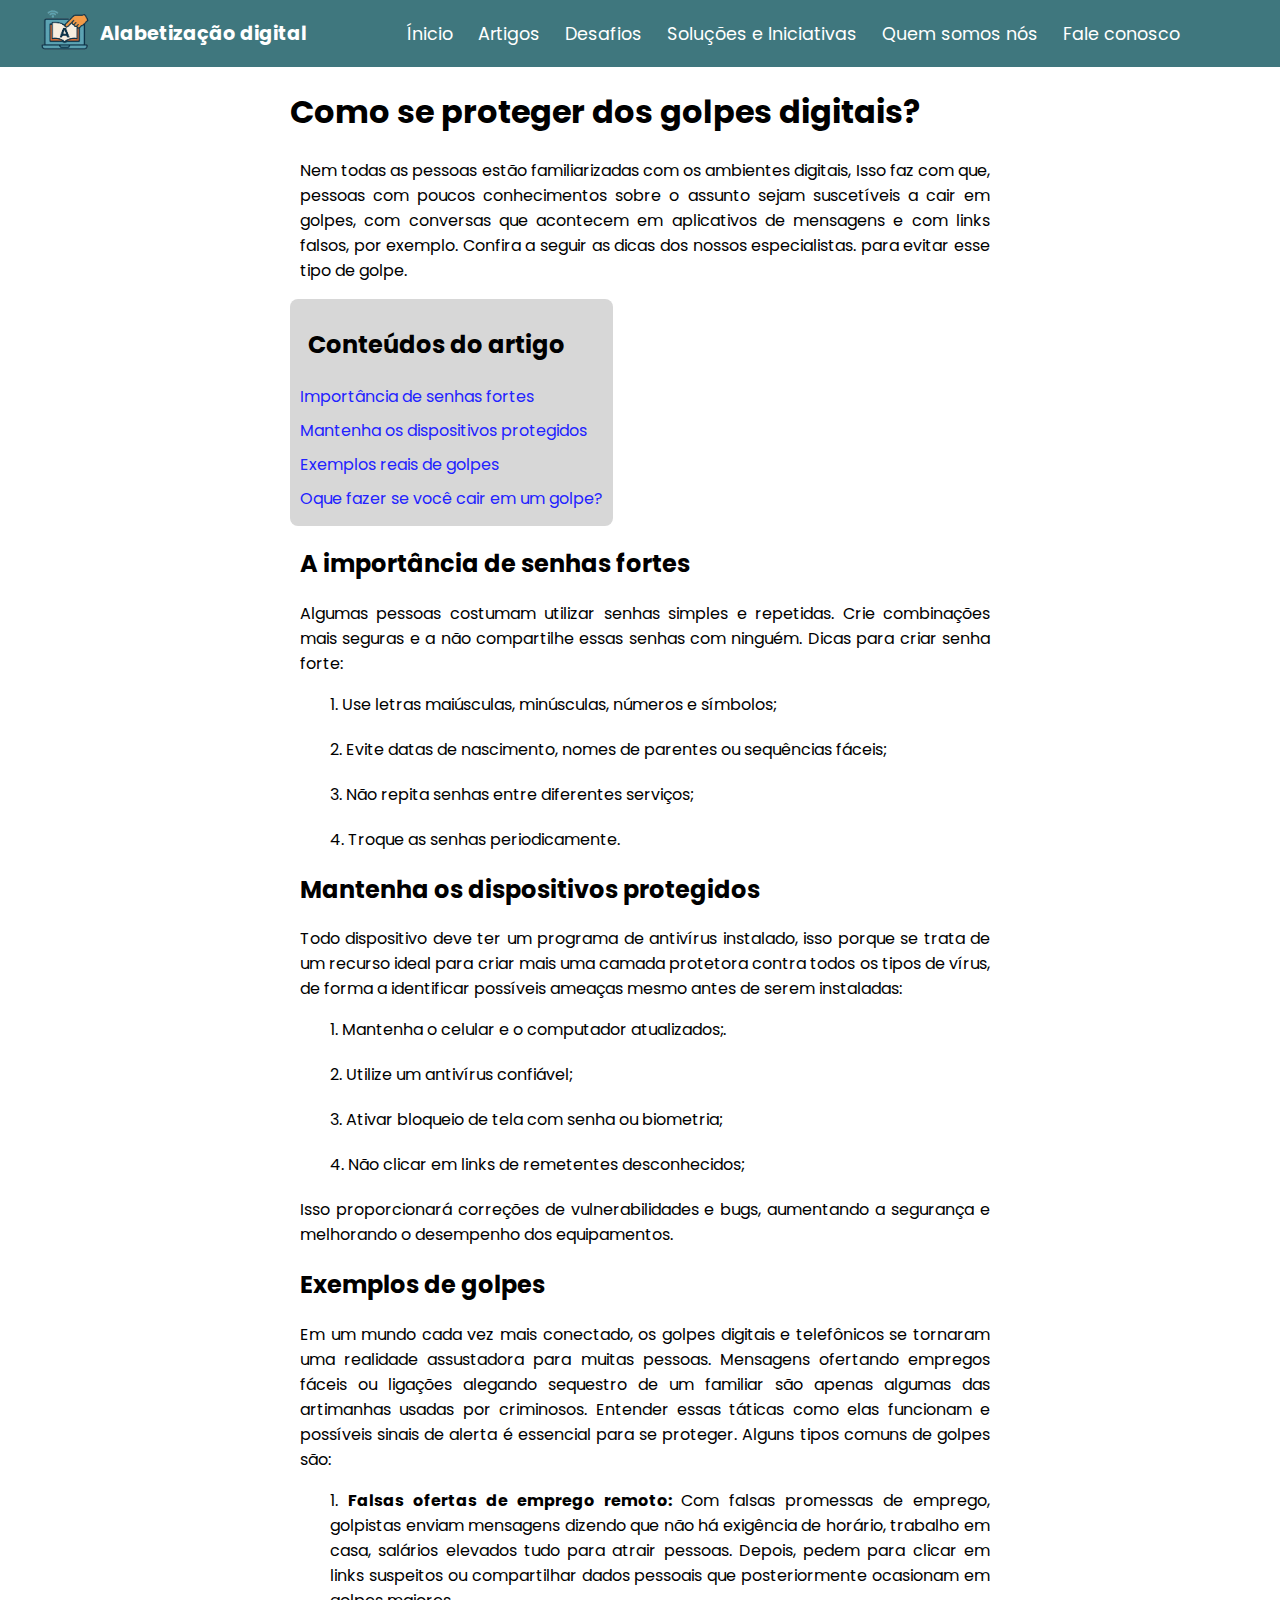
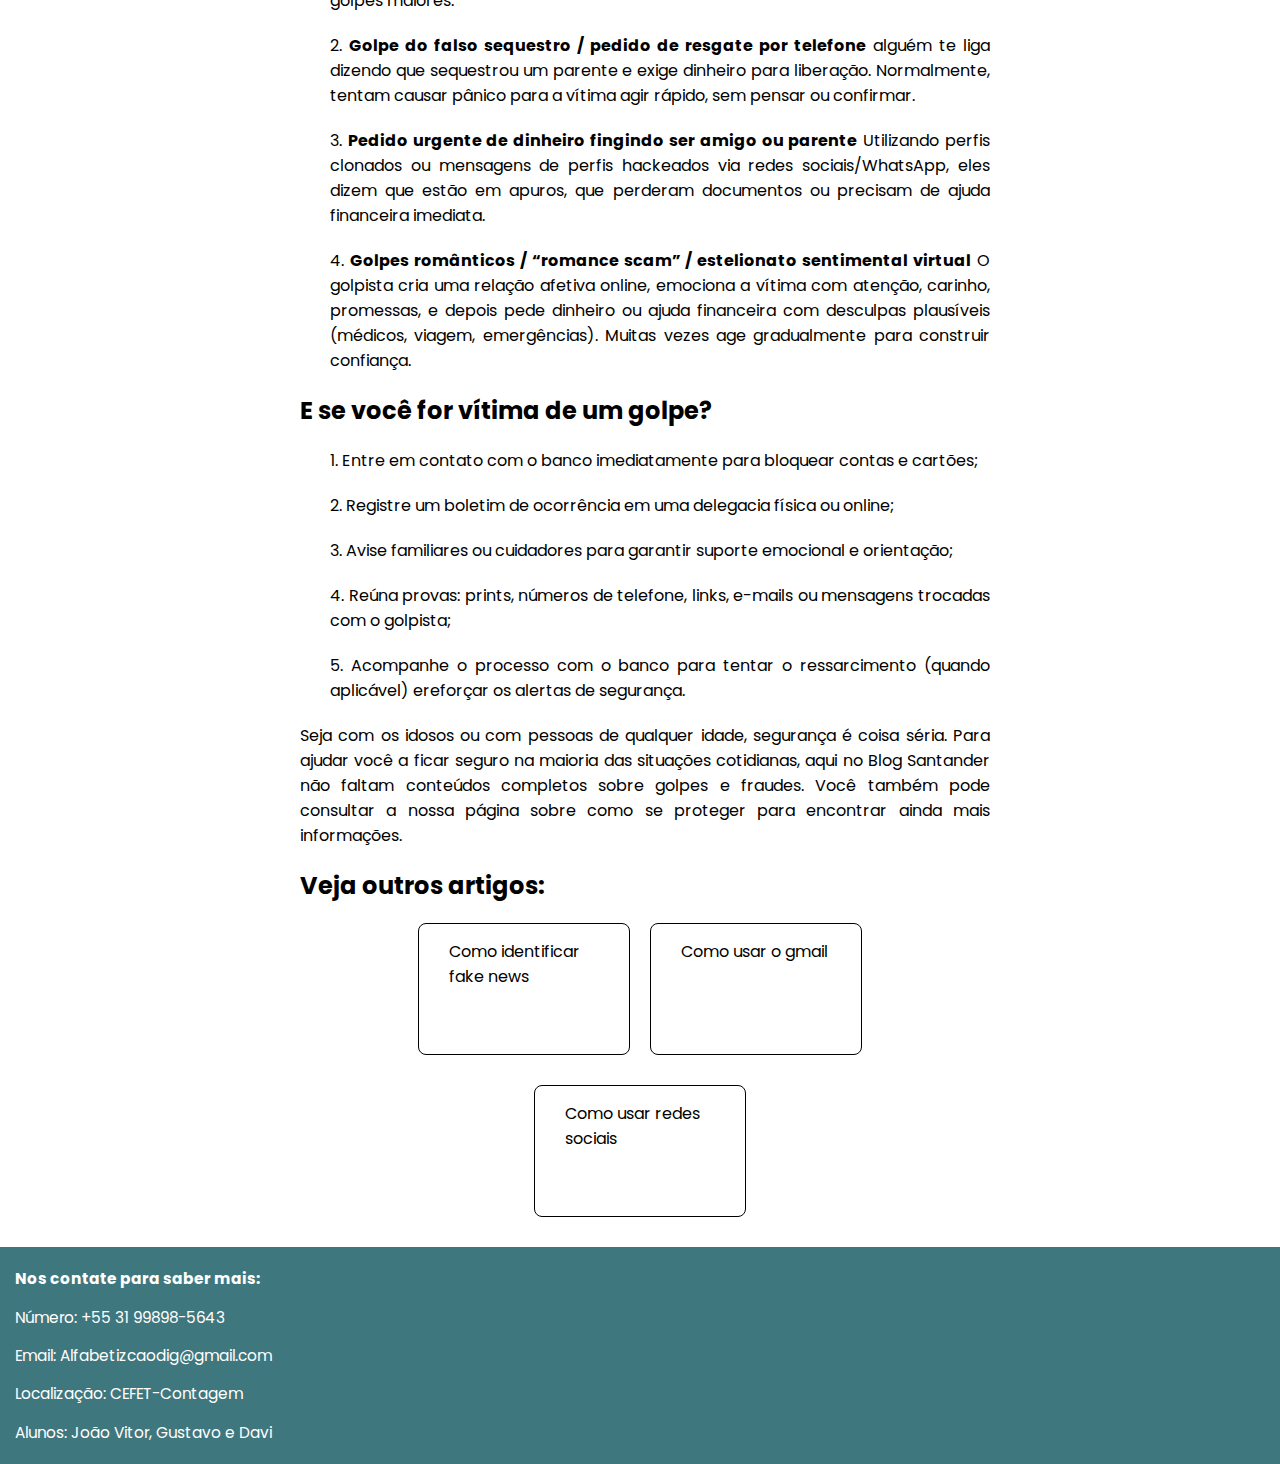
<file: pages/se_protegendo_de_golpes_digitais.html>
<!DOCTYPE html>
<html lang="pt-br">

<head>
  <meta charset="UTF-8">
  <title>Alfabetização digital</title>
  <link rel="shortcut icon" href="../imagens/iconesite.ico">
  <link rel="stylesheet" href="../CSS/style.css">
  <meta name="viewport" content="width=device-width, initial-scale=1.0">
  <link href="https://fonts.googleapis.com/css2?family=Poppins:wght@400;600&display=swap" rel="stylesheet">
</head>

<body>
  <header>
    <nav class="ladoladonav">
      <div class="logoEsquerdaNav  ladoladonav">
        <a href="index.html" class="espacologoetitulo"><img width="50px" height="50px" src="../imagens/Logo.png" alt="Logo do site"></a>
        <a href="index.html" class="titulonav"> Alabetização digital </a>
      </div>
      <div class="configurartextonav ativar">
        <a href="index.html"> Ínicio </a>
        <a href="artigos.html"> Artigos </a>
        <a href="desafios.html"> Desafios </a>
        <a href="Soluçõeseiniciativas.html"> Soluções e Iniciativas </a>
        <a href="quemsomosnos.html"> Quem somos nós </a>
        <a href="Faleconosco.html"> Fale conosco </a>
      </div>
    </nav>
  </header>
  <div class="textodosartigos">
    <h1> Como se proteger dos golpes digitais? </h1>
    <p> Nem todas as pessoas estão familiarizadas com os ambientes digitais, Isso faz com que, pessoas com
      poucos conhecimentos sobre o assunto sejam suscetíveis a cair em golpes, com conversas que
      acontecem em aplicativos de mensagens e com links falsos, por exemplo. Confira a seguir as dicas dos nossos
      especialistas.
      para evitar esse tipo de golpe.</p>
    <div class="caixaartigos">
      <h2> Conteúdos do artigo </h2>
      <a href="#topico1golpe"> Importância de senhas fortes </a>
      <a href="#topico2golpe"> Mantenha os dispositivos protegidos </a>
      <a href="#topico3golpe"> Exemplos reais de golpes </a>
      <a href="#topico4golpe"> Oque fazer se você cair em um golpe? </a>
    </div>
    <h2 id="topico1golpe"> A importância de senhas fortes </h1>
      <p> Algumas pessoas costumam utilizar senhas simples e repetidas. Crie combinações mais seguras e a não
        compartilhe essas senhas com ninguém.
        Dicas para criar senha forte: </p>
      <ol class="passoapassoartigos">
        <li> Use letras maiúsculas, minúsculas, números e símbolos;</li>
        <li> Evite datas de nascimento, nomes de parentes ou sequências fáceis; </li>
        <li>Não repita senhas entre diferentes serviços; </li>
        <li>Troque as senhas periodicamente.</li>
      </ol>
      <h2 id="topico2golpe"> Mantenha os dispositivos protegidos </h1>
        <p>Todo dispositivo deve ter um programa de antivírus instalado, isso porque se trata de um
          recurso ideal para criar mais uma camada protetora contra todos os tipos de vírus, de forma
          a identificar possíveis ameaças mesmo antes de serem instaladas: </p>
        <ol class="passoapassoartigos">
          <li>Mantenha o celular e o computador atualizados;.</li>
          <li>Utilize um antivírus confiável; </li>
          <li>Ativar bloqueio de tela com senha ou biometria; </li>
          <li>Não clicar em links de remetentes desconhecidos; </li>
        </ol>
        <p> Isso proporcionará correções de vulnerabilidades e bugs, aumentando a segurança e melhorando o desempenho
          dos equipamentos. </p>
        <h2 id="topico3golpe"> Exemplos de golpes </h1>
          <p> Em um mundo cada vez mais conectado, os golpes digitais e telefônicos se tornaram uma realidade
            assustadora para muitas pessoas.
            Mensagens ofertando empregos fáceis ou ligações alegando sequestro de um familiar são apenas algumas das
            artimanhas usadas por criminosos.
            Entender essas táticas como elas funcionam e possíveis sinais de alerta é essencial para se proteger. Alguns
            tipos comuns de golpes são:</p>
          <ol class="passoapassoartigos">
            <li><b>Falsas ofertas de emprego remoto:</b> Com falsas promessas de emprego, golpistas enviam mensagens
              dizendo que não há exigência de horário, trabalho em casa, salários elevados tudo para atrair pessoas.
              Depois, pedem para clicar em links suspeitos ou compartilhar dados pessoais que posteriormente ocasionam
              em golpes maiores.</li>
            <li><b>Golpe do falso sequestro / pedido de resgate por telefone</b> alguém te liga dizendo que sequestrou
              um parente e exige dinheiro para liberação. Normalmente, tentam causar pânico para a vítima agir rápido,
              sem pensar ou confirmar. </li>
            <li><b>Pedido urgente de dinheiro fingindo ser amigo ou parente</b> Utilizando perfis clonados ou mensagens
              de perfis hackeados via redes sociais/WhatsApp, eles dizem que estão em apuros, que perderam documentos ou
              precisam de ajuda financeira imediata. </li>
            <li><b>Golpes românticos / “romance scam” / estelionato sentimental virtual</b> O golpista cria uma relação
              afetiva online, emociona a vítima com atenção, carinho, promessas, e depois pede dinheiro ou ajuda
              financeira com desculpas plausíveis (médicos, viagem, emergências). Muitas vezes age gradualmente para
              construir confiança. </li>
          </ol>
          <h2 id="topico4golpe"> E se você for vítima de um golpe? </h1>
            <ol class="passoapassoartigos">
              <li>Entre em contato com o banco imediatamente para bloquear contas e cartões;</li>
              <li>Registre um boletim de ocorrência em uma delegacia física ou online; </li>
              <li>Avise familiares ou cuidadores para garantir suporte emocional e orientação; </li>
              <li>Reúna provas: prints, números de telefone, links, e-mails ou mensagens trocadas com o golpista;</li>
              <li>Acompanhe o processo com o banco para tentar o ressarcimento (quando aplicável) ereforçar os alertas
                de segurança.</li>
            </ol>
            <p> Seja com os idosos ou com pessoas de qualquer idade, segurança é coisa séria. Para
              ajudar você a ficar seguro na maioria das situações cotidianas, aqui no Blog Santander não
              faltam conteúdos completos sobre golpes e fraudes. Você também pode consultar a nossa
              página sobre como se proteger para encontrar ainda mais informações. </p>
            <h2> Veja outros artigos:</h2>
  </div>
  <div class="centrobotaoconteudo">
    <a href="como_identificar_fake_news.html" class="botaoparaconteudo"> Como identificar fake news</a>
    <a href="como_usar_o_gmail.html" class="botaoparaconteudo"> Como usar o gmail </a>
  </div>
  <div class="centrobotaoconteudo">
    <a href="como_usar_redes_sociais.html" class="botaoparaconteudo"> Como usar redes sociais </a>
  </div>
  <footer class="configfooter">
    <p><b>Nos contate para saber mais:</b></p>
    <p>Número: +55 31 99898-5643</p>
    <p>Email: Alfabetizcaodig@gmail.com</p>
    <p>Localização: CEFET-Contagem</p>
    <p>Alunos: João Vitor, Gustavo e Davi </p>
  </footer>
</body>
</file>
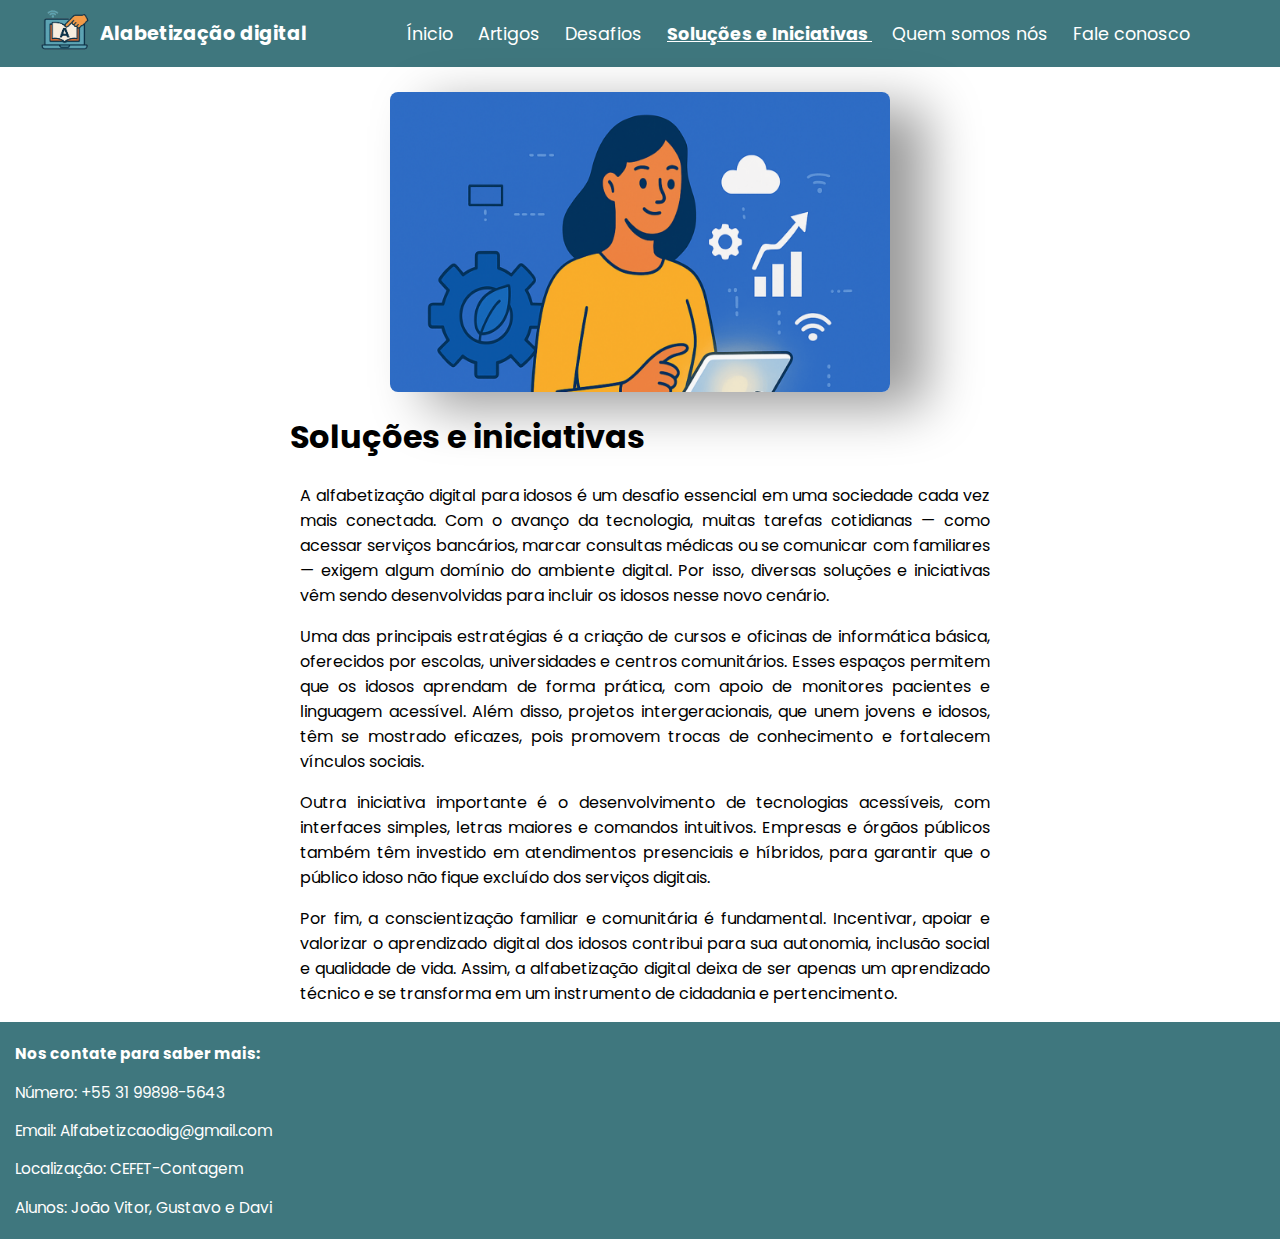
<file: pages/Soluçõeseiniciativas.html>
<!DOCTYPE html>
<html lang="pt-br">

<head>
  <meta charset="UTF-8">
  <title>Alfabetização digital</title>
  <link rel="shortcut icon" href="../imagens/iconesite.ico">
  <link rel="stylesheet" href="../CSS/style.css">
  <meta name="viewport" content="width=device-width, initial-scale=1.0">
  <link href="https://fonts.googleapis.com/css2?family=Poppins:wght@400;600&display=swap" rel="stylesheet">
</head>

<body>
  <header>
    <nav class="ladoladonav">
      <div class="logoEsquerdaNav  ladoladonav">
        <a href="index.html" class="espacologoetitulo"><img width="50px" height="50px" src="../imagens/Logo.png" alt="Logo do site"></a>
        <a href="index.html" class="titulonav"> Alabetização digital </a>
      </div>
      <div class="configurartextonav ativar">
        <a href="../index.html"> Ínicio </a>
        <a href="artigos.html"> Artigos </a>
        <a href="desafios.html"> Desafios </a>
        <a href="Soluçõeseiniciativas.html" class="ativo"> Soluções e Iniciativas </a>
        <a href="quemsomosnos.html"> Quem somos nós </a>
        <a href="Faleconosco.html"> Fale conosco </a>
      </div>
    </nav>
  </header>
  <div>
    <br>
    <img width="500px" height="300px" src="../imagens/SolucoeseIniciativas.png"
      alt="Imagem com uma pessoa e elementos gráficos que remetem a soluções e iniciativas" class="imagenscentro">
  </div>
  <div class="textodosartigos">
    <h1> Soluções e iniciativas </h1>
    <p> A alfabetização digital para idosos é um desafio essencial em uma sociedade cada vez mais
      conectada. Com o avanço da tecnologia, muitas tarefas cotidianas — como acessar
      serviços bancários, marcar consultas médicas ou se comunicar com familiares — exigem
      algum domínio do ambiente digital. Por isso, diversas soluções e iniciativas vêm sendo
      desenvolvidas para incluir os idosos nesse novo cenário. </p>
    <p> Uma das principais estratégias é a criação de cursos e oficinas de informática básica,
      oferecidos por escolas, universidades e centros comunitários. Esses espaços permitem que
      os idosos aprendam de forma prática, com apoio de monitores pacientes e linguagem
      acessível. Além disso, projetos intergeracionais, que unem jovens e idosos, têm se
      mostrado eficazes, pois promovem trocas de conhecimento e fortalecem vínculos sociais. </p>
    <p> Outra iniciativa importante é o desenvolvimento de tecnologias acessíveis, com interfaces
      simples, letras maiores e comandos intuitivos. Empresas e órgãos públicos também têm
      investido em atendimentos presenciais e híbridos, para garantir que o público idoso não
      fique excluído dos serviços digitais. </p>
    <p>Por fim, a conscientização familiar e comunitária é fundamental. Incentivar, apoiar e
      valorizar o aprendizado digital dos idosos contribui para sua autonomia, inclusão social e
      qualidade de vida. Assim, a alfabetização digital deixa de ser apenas um aprendizado
      técnico e se transforma em um instrumento de cidadania e pertencimento.</p>
  </div>
  <footer class="configfooter">
    <p><b>Nos contate para saber mais:</b></p>
    <p>Número: +55 31 99898-5643</p>
    <p>Email: Alfabetizcaodig@gmail.com</p>
    <p>Localização: CEFET-Contagem</p>
    <p>Alunos: João Vitor, Gustavo e Davi </p>
  </footer>
</body>


</html>
</file>
<file: CSS/style.css>
@charset "UTF-8";

body {
  margin: 0;
  padding: 0;
  font-family: 'Poppins', sans-serif;
}

header {
  background: #3f777e;
  color: white;
  text-align: center;
  padding: 5px;
}

main {
  padding: 20px;
}

nav {
  margin-top: 20px; /* espaço de 20px entre o header e o nav */
  text-align: center;
}

a {
  color: white;
}

footer {
  background: #3f777e;
  color: white;
  text-align: left;
  padding: 5px;
  font-size: 0.8em;
}

nav a {
  text-decoration: none; /* remove o sublinhado */
  margin-right: 20px; /*Cria um espaço entre cada link do nav*/
  font-size: 1.1em;
}

.ativar a:hover { /*sublinha e deixa no bold sempre que passar o mouse por cima dos links do nav*/
  text-decoration: underline;
  font-weight: bold;
}

.ativo { /*Deixa sublinhado o topico selecionado em nav */
  text-decoration: underline;
  font-weight: bold;
}


@media (max-width: 768px) { /**ajusta o tamanho do nav para telas pequenas*/
  nav {
    flex-direction: column; /*Como o nav tem 2 seções esse comando vai fazer com que essas seções que são como sub caixas (já que estão em uma caixa maior), isso deixa elas uma em baixo da outra */
    align-items: center; /*Alinha todos os elementos dentro de nav ao centro*/
  }

  nav a {
  margin-right: 20px; /* espaçamento vertical */
  }

  .ladoalado {
  flex-direction: column;
  max-width: 1000px;
  align-items: center;
  }

}

footer p {
  font-size: 1.2em;
}

.ladoalado {
  display: flex; /* Sempre que temos um texto e uma imagem ou dois textos na mesma caixa podemos usar o displayflex para permitir que eles fiquem um ao lado do outro*/
  gap: 20px; /*Espaço entre as duas caixas*/
  max-width: 1000px;/*limita a largura máxima das duas caixas, assim fazendo com que se a tela esticar até mais que 1000 pixels os elementos não vão mais se ajustar a tela */
  margin: 0 auto; /*Coloca a caixa no centro da tela*/
}

.imagemdireita {
  margin: 0px 0px -8px 0px; /*Não deixa a imagem encostar no nav e ajusta a sombra*/
  height: auto; /*deixa a  imagem centralizada*/
  border-radius: 20px;
  box-shadow: 36px 15px 53px rgba(0, 0, 0, 0.4);
}

.textoaoladodaimagem {
  max-width: 600px; /*Limita a largura máxima da imagem até 600px, fazendo com que ela não se ajuste a nenhum valor acima disso*/
}

.textoaoladodaimagemartigos {
  max-width: 500px;
}

.textoaocentro {
  margin: 30px auto;
  text-align: center; 
  max-width: 500px;
}

#textofinalprimeirapagina {
  margin: 30px auto;
  text-align: center; 
}

p {
  padding: 0px 0px 0px 10px;/* usado para quando a aba ficar muito pequena as letras não encostem na borda da aba */
}

h2 {
  padding: 0px 0px 0px 10px; /* usado para quando a aba ficar muito pequena as letras não encostem na borda da aba */
}

.ladoladonav {
  display: flex; /* Sempre que temos um texto e uma imagem ou dois textos na mesma caixa podemos usar o displayflex para permitir que eles fiquem um ao lado do outro*/
  max-width: 1200px;/*limita a largura máxima das duas caixas, assim fazendo com que se a tela esticar até mais que 1000 pixels os elementos não vão mais se ajustar a tela */
  margin: 0 auto; /*Coloca a caixa no centro da tela*/
  align-items: center; /*Alinha as caixas pelo topo*/
  text-align: center;
}

.logoEsquerdaNav {
  margin: 0px 80px 0px 0px
}

.espacologoetitulo {
  margin: 0px 10px 0px 0px
}

.titulospaginainicial {
  margin-left: 450px;
  text-align: left;
}

.justificartextos {
  text-align: justify;
  max-width: 500px;
}

.titulonav {
  font-size: 1.2em;
  font-weight: bold;
}

#imageminicial {
  margin-top: 35px;
}

#listapagina1 {
  text-align: left; 
  margin: 0px 0px 0px 450px;
  max-width: 350px;
}

#botaoartigos {
  background-color: #F26D3D;
  font-size: 1.5em;
  padding: 10px;
  max-width: 100px;
  color: white;
  text-decoration: none;
  display: inline;
  border-radius: 8px; 
}

.centro {
  text-align: center; /* Alinha tudo dentro de um bloco (não aplicável a elementos*/
  margin-bottom: 20px;
}

div.centro a:hover {
  background-color: #F26D3D;
  font-size: 1.5em;
  padding: 10px;
  max-width: 100px;
  color: white;
  text-decoration: underline;
  display: inline;
  border-radius: 8px; 
  font-weight: bold;
}

.botaoparaconteudo {
  width: 150px;
  height: 100px;
  text-decoration: none;
  color: black;
  background-color: white;
  border: 1px solid black;
  border-radius: 8px;
  padding: 15px 30px; 
}

.centrobotaoconteudo {
  display: flex;
  margin-bottom: 30px;
  gap: 20px;
  justify-content: center; 
}

div.centrobotaoconteudo a:hover {
  width: 150px;
  height: 100px;
  text-decoration: none;
  color: black;
  background-color: rgb(194, 194, 194);
  border: 1px solid black;
  border-radius: 8px;
  padding: 15px 30px;
  justify-content: center; 
}

div.textodosartigos {
  text-align: justify; 
  margin: 0 auto;
  max-width: 700px;
}

.titulodosarquivos {
  text-align: center; 
  margin: 0 auto;
  max-width: 700px;
}

#topico1gmail {
  text-decoration: none;
}

#topico2gmail {
  text-decoration: none;
}

.caixaartigos {
  background-color: #d7d7d7;
  padding: 8px;
  border-radius: 8px;
  display: inline-block;
  text-align: left;
}

.caixaartigos a {
  display: block;
  color: rgb(34, 34, 255);
  text-decoration: none;
  padding: 2px;
  border-radius: 4px;
  margin: 5px 0;
}

.caixaartigos a:hover{
  display: block;
  color: rgb(34, 34, 255);
  text-decoration: underline;
  padding: 2px;
  border-radius: 4px;
}

.passoapassoartigos li {
  margin-bottom: 20px;
  list-style-position: inside;
}

.imagenscentro {
  display: flex;
  margin: 0 auto;
  border-radius: 8px;
  box-shadow: 36px 15px 53px rgba(0, 0, 0, 0.4);
}

#topico1fake {
  text-decoration: none;
}

#topico2fake {
  text-decoration: none;
}

#topico3fake {
  text-decoration: none;
}

#topico4fake {
  text-decoration: none;
}

#topico5fake {
  text-decoration: none;
}

#topicodicafake {
  text-decoration: none;
}

#topico1golpe {
  text-decoration: none;
}

#topico2golpe {
  text-decoration: none;
}

#topico3golpe {
  text-decoration: none;
}

#topico4golpe {
  text-decoration: none;
}

#topico5golpe {
  text-decoration: none;
}

#topico1sociais {
  text-decoration: none;
}

#topico2sociais {
  text-decoration: none;
}

#topico3sociais {
  text-decoration: none;
}

#topico4sociais {
  text-decoration: none;
}

#topico5sociais {
  text-decoration: none;
}

#topico6sociais {
  text-decoration: none;
}
</file>
